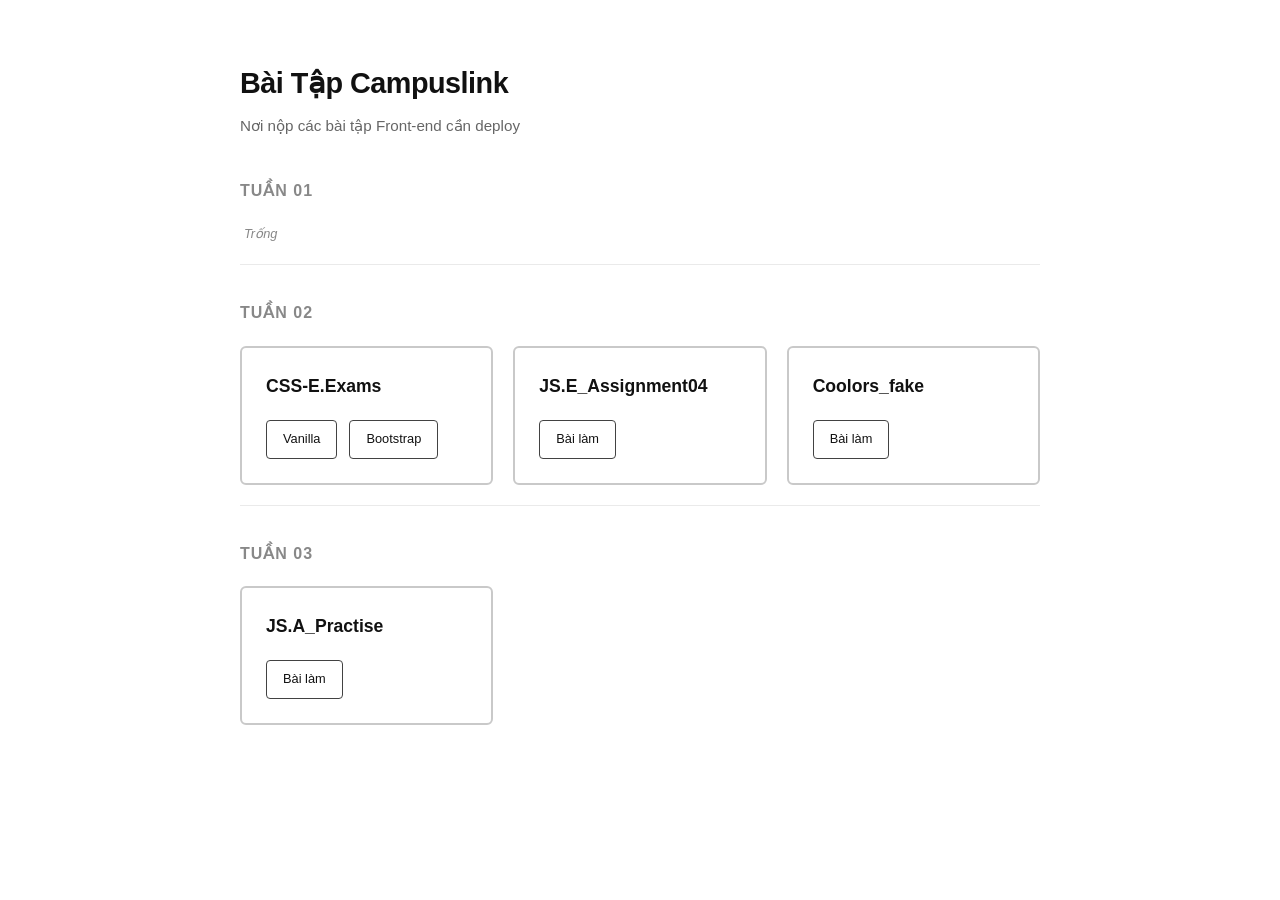
<file: index.html>
<!DOCTYPE html>
<html lang="vi">

<head>
    <meta charset="UTF-8">
    <meta name="viewport" content="width=device-width, initial-scale=1.0">
    <title>LaVietCuong_Campuslink</title>
    <link rel="stylesheet" href="style.css">
</head>

<body>
    <main class="container">
        <header>
            <h1>Bài Tập Campuslink</h1>
            <p>Nơi nộp các bài tập Front-end cần deploy</p>
        </header>

        <div class="section-title">Tuần 01</div>
        <p class="empty-state">Trống</p>

        <hr class="separator">

        <div class="section-title">Tuần 02</div>
        <div class="grid">
            <div class="card">
                <h3>CSS-E.Exams</h3>
                <div class="card-links">
                    <a href="CSS-E.Exams/Vanilla_vers/index.html">Vanilla </a>
                    <a href="CSS-E.Exams/Bootstrap_vers/index.html">Bootstrap </a>
                </div>
            </div>
            <div class="card">
                <h3>JS.E_Assignment04</h3>
                <div class="card-links">
                    <a href="JS.E_Assignment04/index.html">Bài làm</a>
                </div>
            </div>
            <div class="card">
                <h3>Coolors_fake</h3>
                <div class="card-links">
                    <a href="Coolors/index.html">Bài làm</a>
                </div>
            </div>
        </div>

        <hr class="separator">

        <div class="section-title">Tuần 03</div>
        <div class="grid">
            <div class="card">
                <h3>JS.A_Practise</h3>
                <div class="card-links">
                    <a href="JS.A_Practise/index.html">Bài làm</a>
                </div>
            </div>
        </div>
    </main>
</body>

</html>
</file>
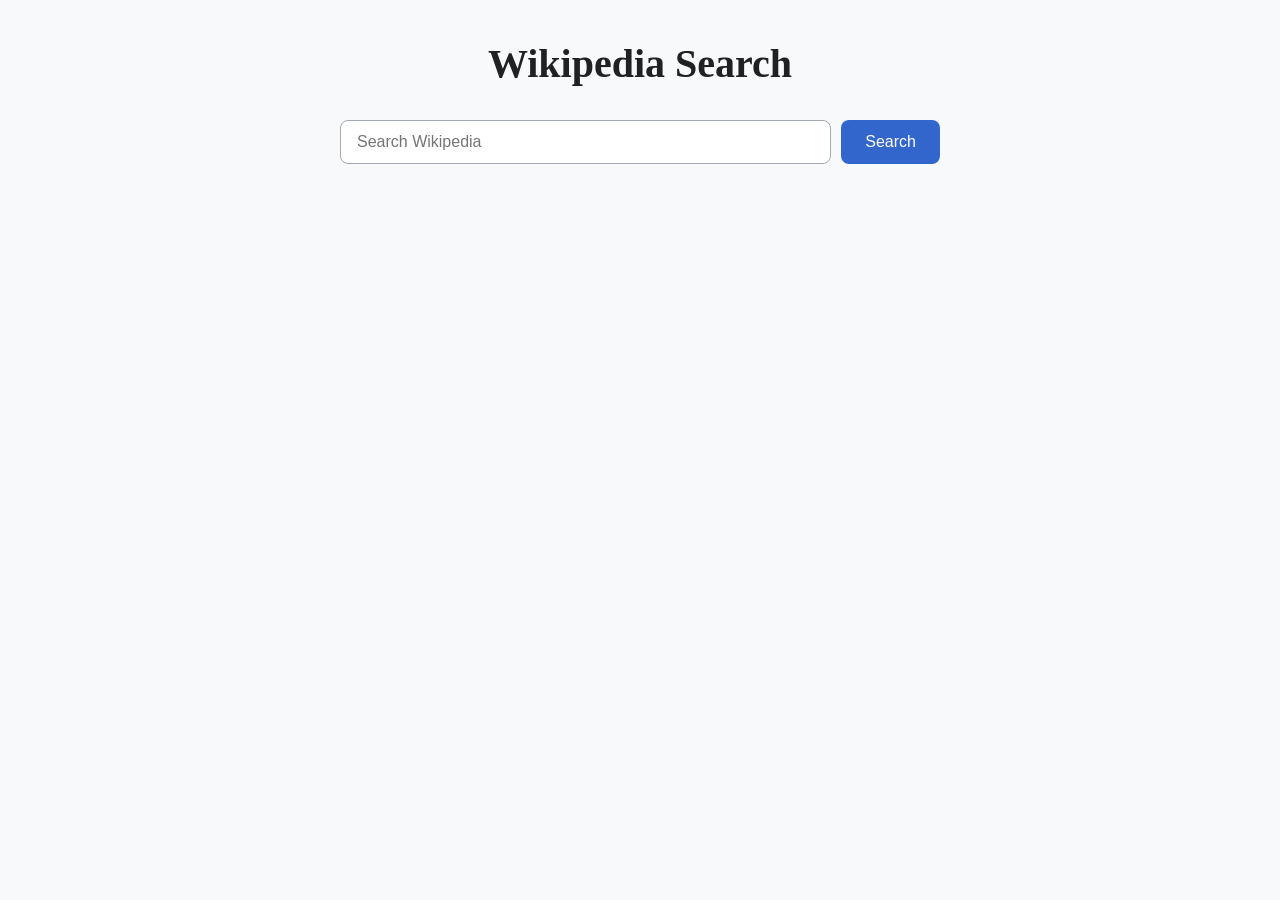
<file: JS.A_Practise/index.html>
<!DOCTYPE html>
<html lang="en">

<head>
    <meta charset="UTF-8">
    <meta name="viewport" content="width=device-width, initial-scale=1.0">
    <title>Wiki Search</title>
    <link rel="stylesheet" href="style.css">
</head>

<body>
    <div class="container">
        <header>
            <h1>Wikipedia Search</h1>
            <form id="search-form">
                <div class="search-wrapper">
                    <input type="text" id="search-input" minlength="3" placeholder="Search Wikipedia" autocomplete="off"
                        required>
                    <div id="suggestions" class="suggestions-box"></div>
                </div>
                <button type="submit">Search</button>
            </form>
        </header>

        <main>
            <section id="results-grid" class="grid-layout"></section>
            <section id="article-view" class="hidden">
                <button id="back-button">← Back to results</button>
                <div id="article-content"></div>
            </section>
        </main>
    </div>

    <script type="module" src="app.js"></script>
</body>

</html>
</file>
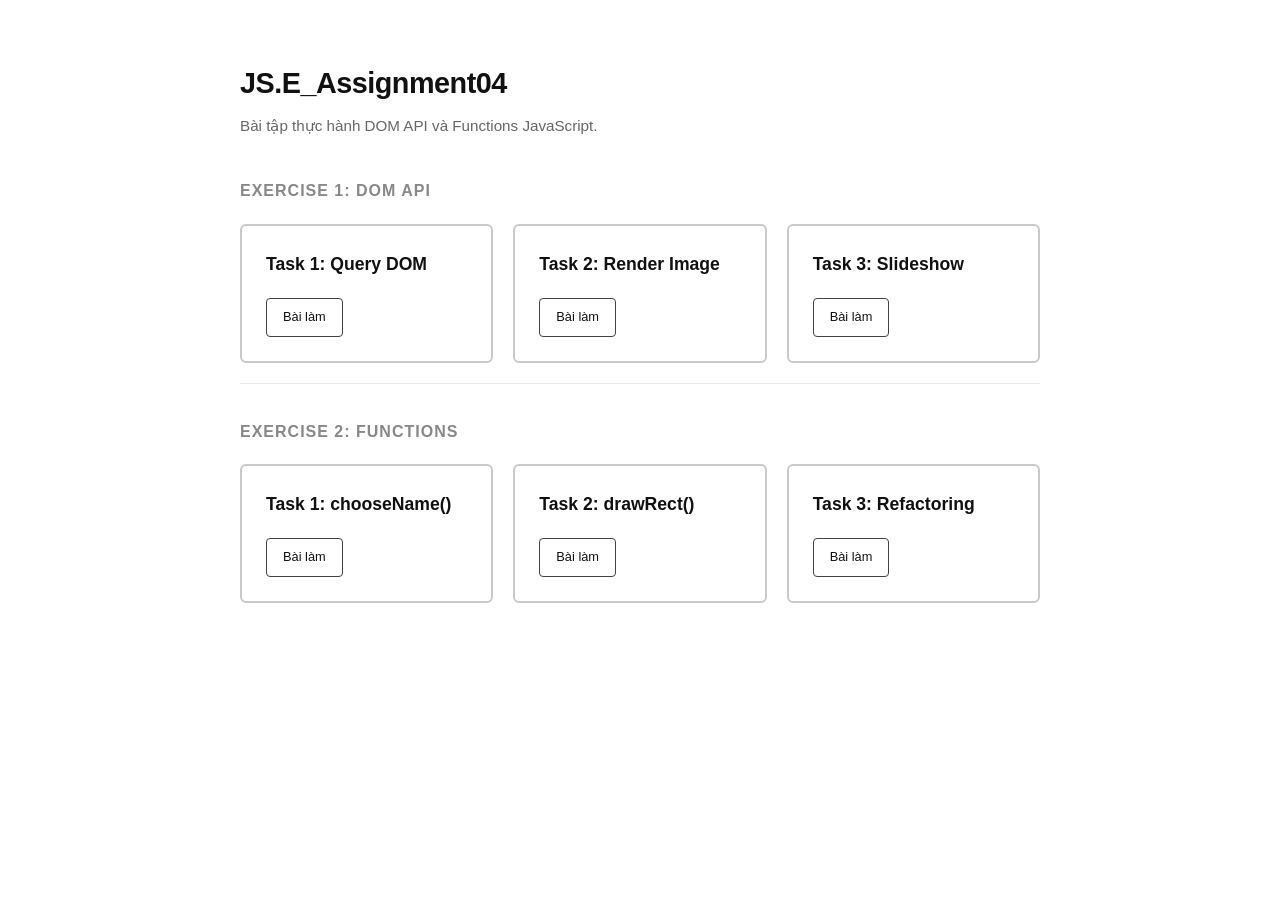
<file: JS.E_Assignment04/index.html>
<!DOCTYPE html>
<html lang="vi">

<head>
    <meta charset="UTF-8">
    <meta name="viewport" content="width=device-width, initial-scale=1.0">
    <title>JS.E_Assignment04</title>
    <link rel="stylesheet" href="../style.css">
</head>

<body>
    <main class="container">
        <header>
            <h1>JS.E_Assignment04</h1>
            <p>Bài tập thực hành DOM API và Functions JavaScript.</p>
        </header>

        <div class="section-title">Exercise 1: DOM API</div>
        <div class="grid">
            <div class="card">
                <h3>Task 1: Query DOM</h3>
                <div class="card-links">
                    <a href="ex1_task1/index.html">Bài làm</a>
                </div>
            </div>
            <div class="card">
                <h3>Task 2: Render Image</h3>
                <div class="card-links">
                    <a href="ex1_task2/index.html">Bài làm </a>
                </div>
            </div>
            <div class="card">
                <h3>Task 3: Slideshow</h3>
                <div class="card-links">
                    <a href="ex1_task3/index.html">Bài làm </a>
                </div>
            </div>
        </div>

        <hr class="separator">

        <div class="section-title">Exercise 2: Functions</div>
        <div class="grid">
            <div class="card">
                <h3>Task 1: chooseName()</h3>
                <div class="card-links">
                    <a href="ex2_task1/index.html">Bài làm </a>
                </div>
            </div>
            <div class="card">
                <h3>Task 2: drawRect()</h3>
                <div class="card-links">
                    <a href="ex2_task2/index.html">Bài làm </a>
                </div>
            </div>
            <div class="card">
                <h3>Task 3: Refactoring</h3>
                <div class="card-links">
                    <a href="ex2_task3/index.html">Bài làm </a>
                </div>
            </div>
        </div>
    </main>
</body>

</html>
</file>
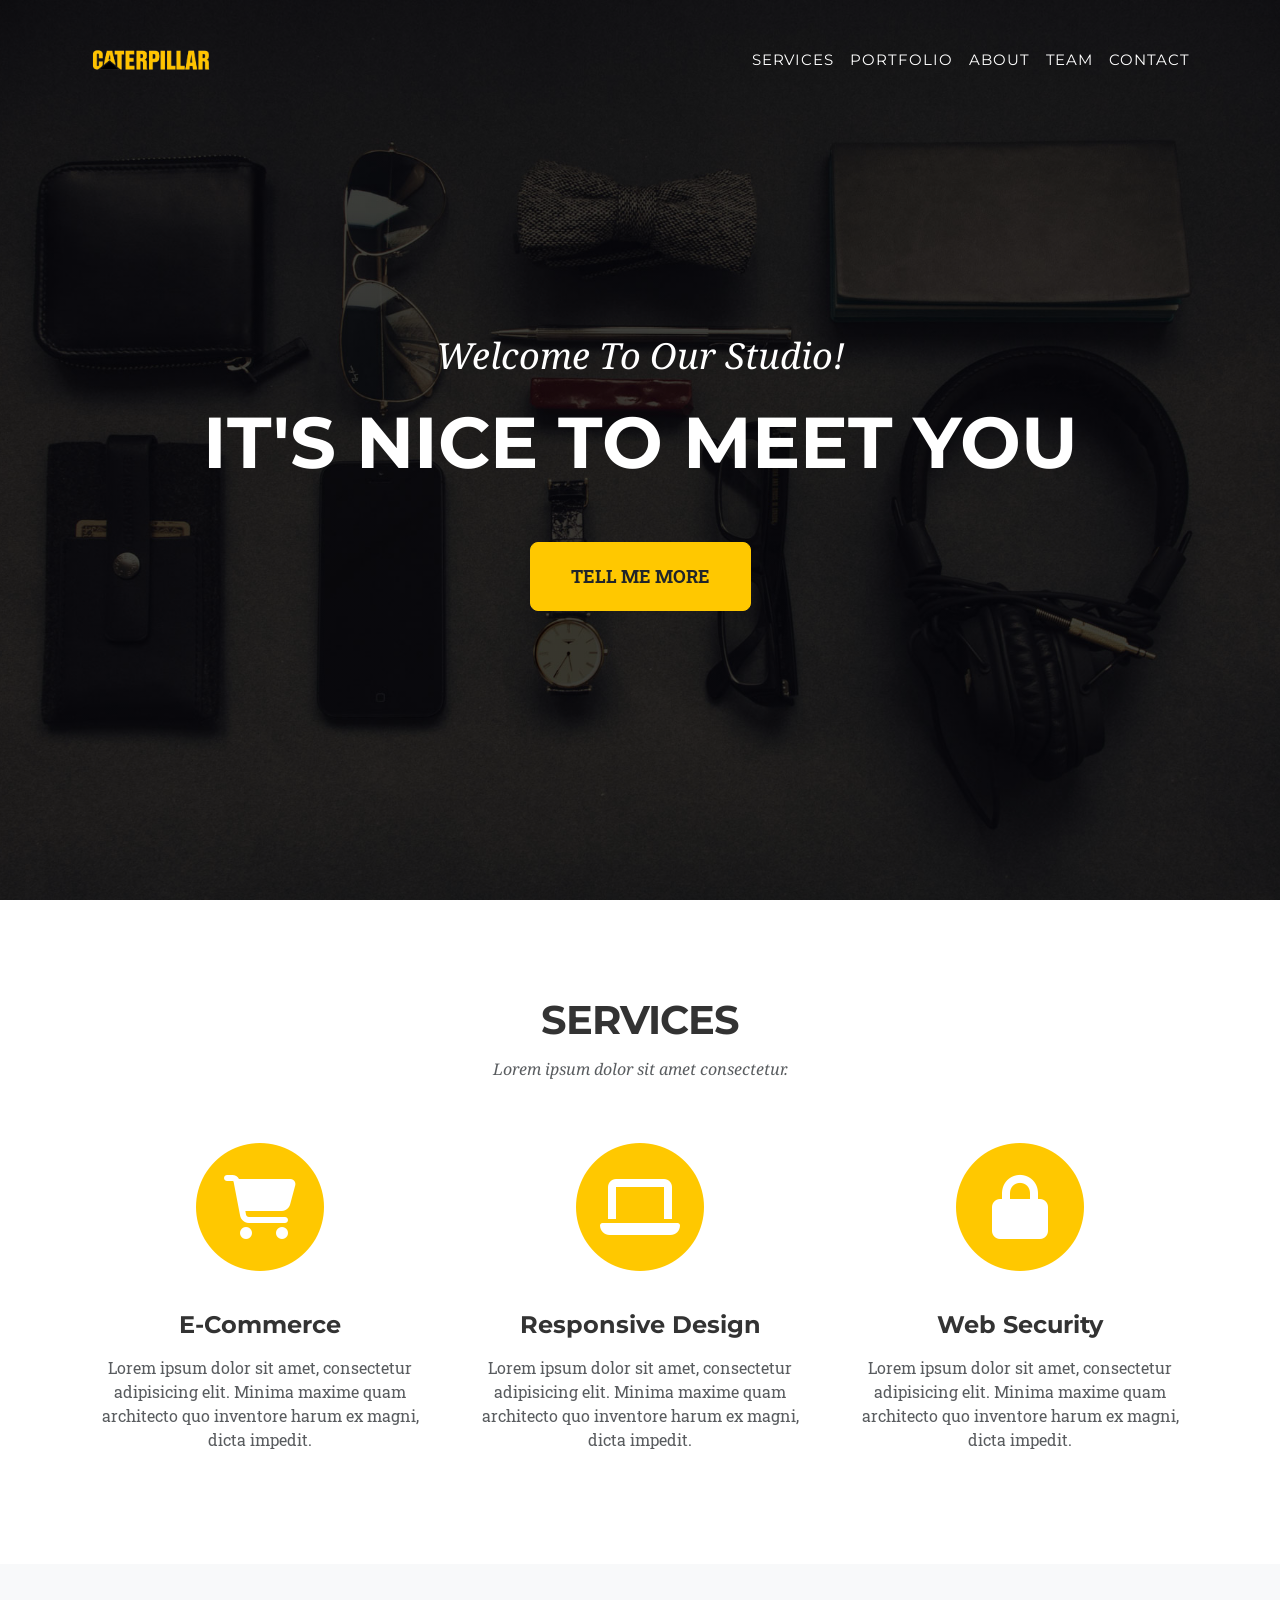
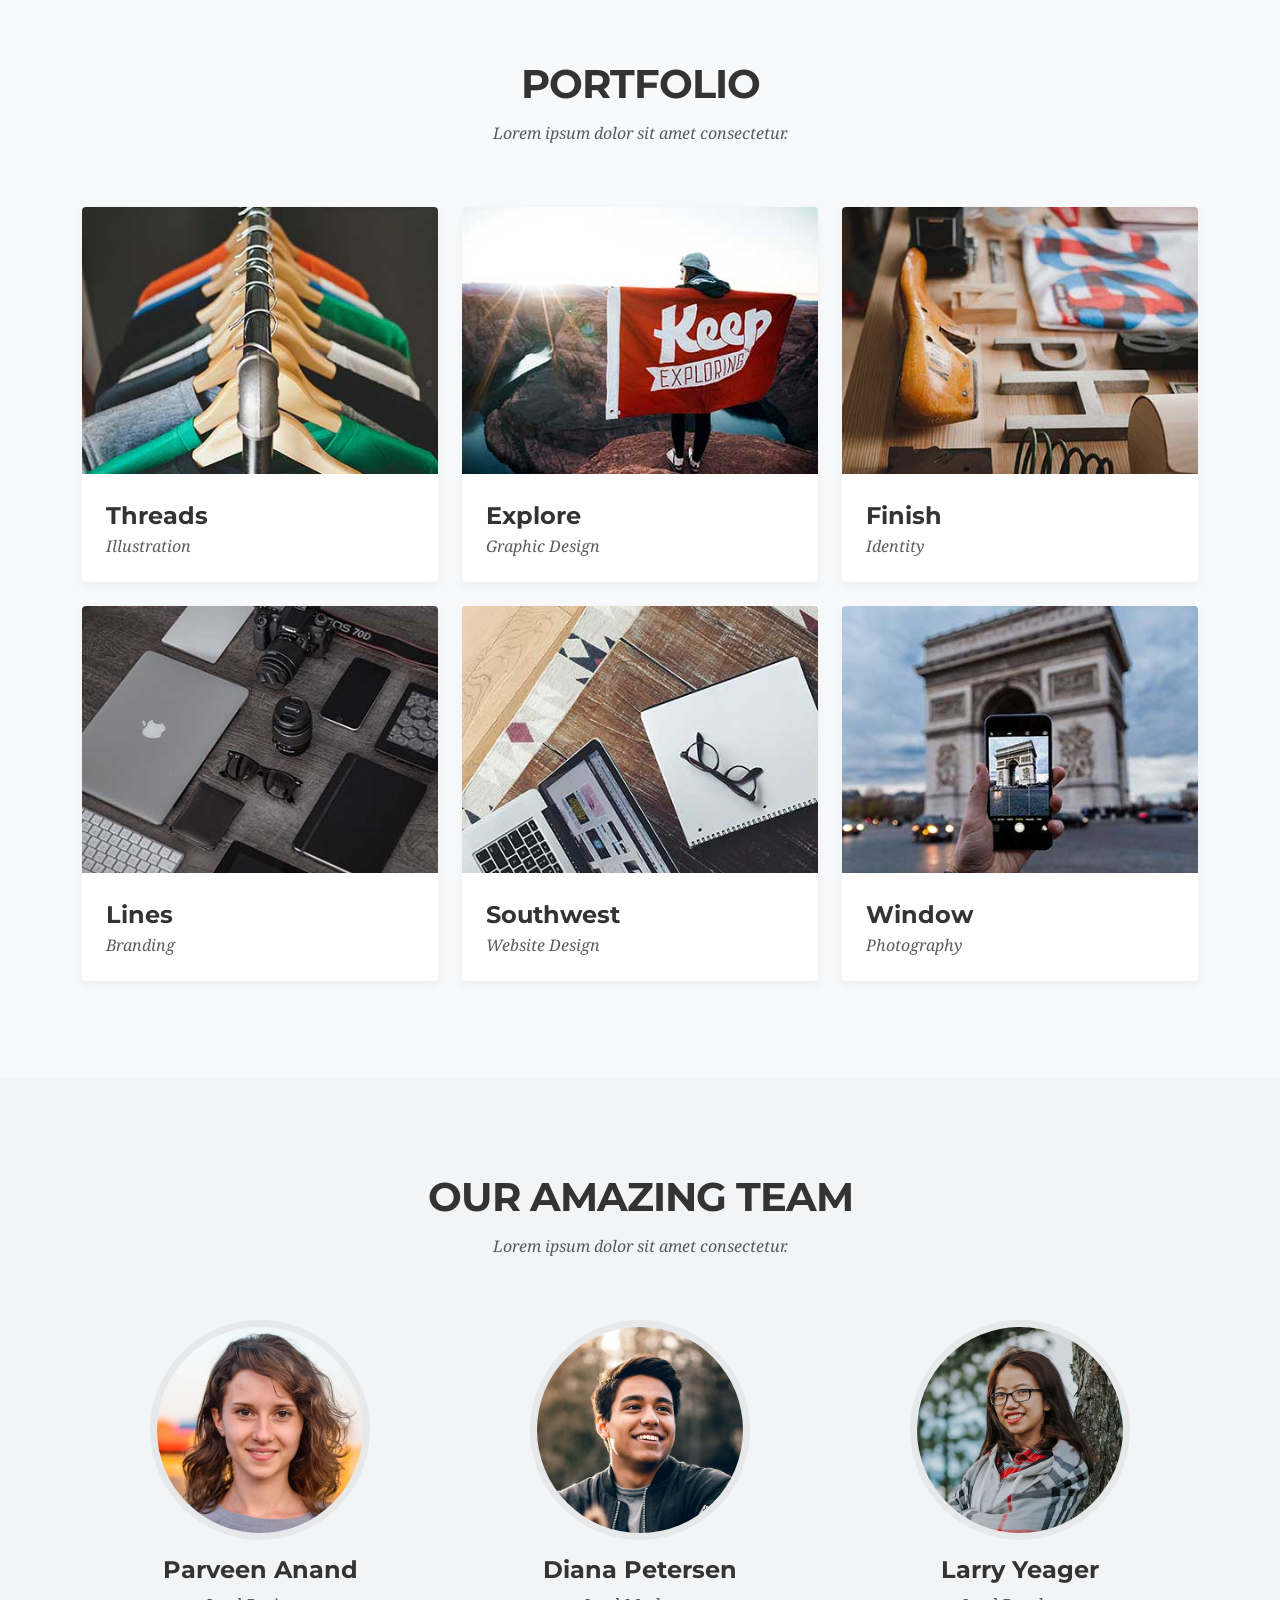
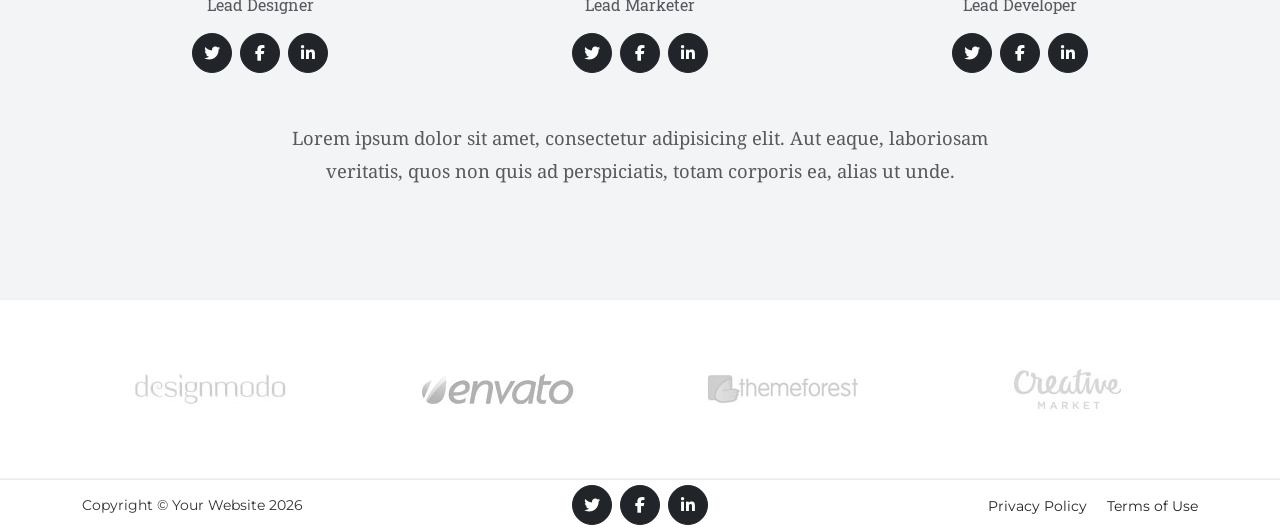
<file: CSS-E.Exams.Opt1/Bootstrap_vers/index.html>
<!DOCTYPE html>
<html lang="vi">

<head>
    <meta charset="UTF-8">
    <meta name="viewport" content="width=device-width, initial-scale=1.0">
    <title>Bootstrap vers</title>
    <link
        href="https://fonts.googleapis.com/css2?family=Montserrat:wght@400;700&family=Kaushan+Script&family=Droid+Serif:ital,wght@0,400;0,700;1,400;1,700&family=Roboto+Slab:wght@400;700&display=swap"
        rel="stylesheet">

    <link rel="stylesheet" href="https://cdnjs.cloudflare.com/ajax/libs/font-awesome/6.4.0/css/all.min.css">

    <link href="https://cdn.jsdelivr.net/npm/bootstrap@5.3.3/dist/css/bootstrap.min.css" rel="stylesheet"
        integrity="sha384-QWTKZyjpPEjISv5WaRU9OFeRpok6YctnYmDr5pNlyT2bRjXh0JMhjY6hW+ALEwIH" crossorigin="anonymous">

    <link rel="stylesheet" href="./style.css">
</head>

<body id="page-top">

    <nav class="navbar navbar-expand-lg navbar-dark fixed-top" id="mainNav">
        <div class="container">
            <a class="navbar-brand" href="#page-top">
                <img src="../resources/navbar-logo.png" alt="Logo">
            </a>
            <button class="navbar-toggler" type="button" data-bs-toggle="collapse" data-bs-target="#navbarResponsive"
                aria-controls="navbarResponsive" aria-expanded="false" aria-label="Toggle navigation">
                Menu <i class="fas fa-bars ms-1"></i>
            </button>
            <div class="collapse navbar-collapse" id="navbarResponsive">
                <ul class="navbar-nav text-uppercase ms-auto py-4 py-lg-0">
                    <li class="nav-item"><a class="nav-link" href="#services">Services</a></li>
                    <li class="nav-item"><a class="nav-link" href="#portfolio">Portfolio</a></li>
                    <li class="nav-item"><a class="nav-link" href="#about">About</a></li>
                    <li class="nav-item"><a class="nav-link" href="#team">Team</a></li>
                    <li class="nav-item"><a class="nav-link" href="#contact">Contact</a></li>
                </ul>
            </div>
        </div>
    </nav>

    <header class="masthead text-center text-white d-flex align-items-center" id="welcome">
        <div class="container">
            <div class="masthead-subheading">Welcome To Our Studio!</div>
            <div class="masthead-heading text-uppercase">It's Nice To Meet You</div>
            <a class="btn btn-primary btn-xl text-uppercase fw-bold" href="#services">Tell Me More</a>
        </div>
    </header>

    <section class="page-section" id="services">
        <div class="container">
            <div class="text-center mb-5">
                <h2 class="section-heading text-uppercase fw-bold">Services</h2>
                <h3 class="section-subheading text-muted">Lorem ipsum dolor sit amet consectetur.</h3>
            </div>
            <div class="row text-center">
                <!-- Service Item 1 -->
                <div class="col-md-4 mb-4 mb-md-0">
                    <span class="fa-stack fa-4x mb-4">
                        <i class="fas fa-circle fa-stack-2x text-primary"></i>
                        <i class="fas fa-shopping-cart fa-stack-1x fa-inverse"></i>
                    </span>
                    <h4 class="my-3 fw-bold">E-Commerce</h4>
                    <p class="text-muted">Lorem ipsum dolor sit amet, consectetur adipisicing elit. Minima maxime quam
                        architecto quo inventore harum ex magni, dicta impedit.</p>
                </div>
                <!-- Service Item 2 -->
                <div class="col-md-4 mb-4 mb-md-0">
                    <span class="fa-stack fa-4x mb-4">
                        <i class="fas fa-circle fa-stack-2x text-primary"></i>
                        <i class="fas fa-laptop fa-stack-1x fa-inverse"></i>
                    </span>
                    <h4 class="my-3 fw-bold">Responsive Design</h4>
                    <p class="text-muted">Lorem ipsum dolor sit amet, consectetur adipisicing elit. Minima maxime quam
                        architecto quo inventore harum ex magni, dicta impedit.</p>
                </div>
                <!-- Service Item 3 -->
                <div class="col-md-4">
                    <span class="fa-stack fa-4x mb-4">
                        <i class="fas fa-circle fa-stack-2x text-primary"></i>
                        <i class="fas fa-lock fa-stack-1x fa-inverse"></i>
                    </span>
                    <h4 class="my-3 fw-bold">Web Security</h4>
                    <p class="text-muted">Lorem ipsum dolor sit amet, consectetur adipisicing elit. Minima maxime quam
                        architecto quo inventore harum ex magni, dicta impedit.</p>
                </div>
            </div>
        </div>
    </section>

    <!-- Portfolio Section -->
    <section class="page-section bg-light" id="portfolio">
        <div class="container">
            <div class="text-center mb-5">
                <h2 class="section-heading text-uppercase fw-bold">Portfolio</h2>
                <h3 class="section-subheading text-muted">Lorem ipsum dolor sit amet consectetur.</h3>
            </div>
            <div class="row">
                <!-- Portfolio Item 1 -->
                <div class="col-lg-4 col-sm-6 mb-4">
                    <div class="portfolio-item">
                        <a class="portfolio-link" href="#portfolioModal1">
                            <div class="portfolio-hover">
                                <div class="portfolio-hover-content"><i class="fas fa-plus fa-3x"></i></div>
                            </div>
                            <img class="img-fluid w-100" src="../resources/portfolio/01-thumbnail.jpg" alt="..." />
                        </a>
                        <div class="portfolio-caption bg-white p-4">
                            <div class="portfolio-caption-heading fw-bold fs-4">Threads</div>
                            <div class="portfolio-caption-subheading text-muted">Illustration</div>
                        </div>
                    </div>
                </div>
                <!-- Portfolio Item 2 -->
                <div class="col-lg-4 col-sm-6 mb-4">
                    <div class="portfolio-item">
                        <a class="portfolio-link" href="#portfolioModal2">
                            <div class="portfolio-hover">
                                <div class="portfolio-hover-content"><i class="fas fa-plus fa-3x"></i></div>
                            </div>
                            <img class="img-fluid w-100" src="../resources/portfolio/02-thumbnail.jpg" alt="..." />
                        </a>
                        <div class="portfolio-caption bg-white p-4">
                            <div class="portfolio-caption-heading fw-bold fs-4">Explore</div>
                            <div class="portfolio-caption-subheading text-muted">Graphic Design</div>
                        </div>
                    </div>
                </div>
                <!-- Portfolio Item 3 -->
                <div class="col-lg-4 col-sm-6 mb-4">
                    <div class="portfolio-item">
                        <a class="portfolio-link" href="#portfolioModal3">
                            <div class="portfolio-hover">
                                <div class="portfolio-hover-content"><i class="fas fa-plus fa-3x"></i></div>
                            </div>
                            <img class="img-fluid w-100" src="../resources/portfolio/03-thumbnail.jpg" alt="..." />
                        </a>
                        <div class="portfolio-caption bg-white p-4">
                            <div class="portfolio-caption-heading fw-bold fs-4">Finish</div>
                            <div class="portfolio-caption-subheading text-muted">Identity</div>
                        </div>
                    </div>
                </div>
                <!-- Portfolio Item 4 -->
                <div class="col-lg-4 col-sm-6 mb-4 mb-sm-0">
                    <div class="portfolio-item">
                        <a class="portfolio-link" href="#portfolioModal4">
                            <div class="portfolio-hover">
                                <div class="portfolio-hover-content"><i class="fas fa-plus fa-3x"></i></div>
                            </div>
                            <img class="img-fluid w-100" src="../resources/portfolio/04-thumbnail.jpg" alt="..." />
                        </a>
                        <div class="portfolio-caption bg-white p-4">
                            <div class="portfolio-caption-heading fw-bold fs-4">Lines</div>
                            <div class="portfolio-caption-subheading text-muted">Branding</div>
                        </div>
                    </div>
                </div>
                <!-- Portfolio Item 5 -->
                <div class="col-lg-4 col-sm-6 mb-4 mb-sm-0">
                    <div class="portfolio-item">
                        <a class="portfolio-link" href="#portfolioModal5">
                            <div class="portfolio-hover">
                                <div class="portfolio-hover-content"><i class="fas fa-plus fa-3x"></i></div>
                            </div>
                            <img class="img-fluid w-100" src="../resources/portfolio/05-thumbnail.jpg" alt="..." />
                        </a>
                        <div class="portfolio-caption bg-white p-4">
                            <div class="portfolio-caption-heading fw-bold fs-4">Southwest</div>
                            <div class="portfolio-caption-subheading text-muted">Website Design</div>
                        </div>
                    </div>
                </div>
                <!-- Portfolio Item 6 -->
                <div class="col-lg-4 col-sm-6">
                    <div class="portfolio-item">
                        <a class="portfolio-link" href="#portfolioModal6">
                            <div class="portfolio-hover">
                                <div class="portfolio-hover-content"><i class="fas fa-plus fa-3x"></i></div>
                            </div>
                            <img class="img-fluid w-100" src="../resources/portfolio/06-thumbnail.jpg" alt="..." />
                        </a>
                        <div class="portfolio-caption bg-white p-4">
                            <div class="portfolio-caption-heading fw-bold fs-4">Window</div>
                            <div class="portfolio-caption-subheading text-muted">Photography</div>
                        </div>
                    </div>
                </div>
            </div>
        </div>
    </section>

    <!-- Team Section -->
    <section class="page-section bg-light-gray" id="team">
        <div class="container">
            <div class="text-center mb-5">
                <h2 class="section-heading text-uppercase fw-bold">Our Amazing Team</h2>
                <h3 class="section-subheading text-muted">Lorem ipsum dolor sit amet consectetur.</h3>
            </div>
            <div class="row">
                <div class="col-lg-4 mb-5 mb-lg-0">
                    <div class="team-member text-center">
                        <img class="mx-auto rounded-circle img-fluid mb-3" src="../resources/team/1.jpg" alt="..." />
                        <h4 class="fw-bold">Parveen Anand</h4>
                        <p class="text-muted">Lead Designer</p>
                        <div class="social-buttons d-flex justify-content-center gap-2">
                            <a class="btn btn-dark btn-social" href="#!" aria-label="Parveen Anand Twitter Profile"><i
                                    class="fab fa-twitter"></i></a>
                            <a class="btn btn-dark btn-social" href="#!" aria-label="Parveen Anand Facebook Profile"><i
                                    class="fab fa-facebook-f"></i></a>
                            <a class="btn btn-dark btn-social" href="#!" aria-label="Parveen Anand LinkedIn Profile"><i
                                    class="fab fa-linkedin-in"></i></a>
                        </div>
                    </div>
                </div>
                <div class="col-lg-4 mb-5 mb-lg-0">
                    <div class="team-member text-center">
                        <img class="mx-auto rounded-circle img-fluid mb-3" src="../resources/team/2.jpg" alt="..." />
                        <h4 class="fw-bold">Diana Petersen</h4>
                        <p class="text-muted">Lead Marketer</p>
                        <div class="social-buttons d-flex justify-content-center gap-2">
                            <a class="btn btn-dark btn-social" href="#!" aria-label="Diana Petersen Twitter Profile"><i
                                    class="fab fa-twitter"></i></a>
                            <a class="btn btn-dark btn-social" href="#!" aria-label="Diana Petersen Facebook Profile"><i
                                    class="fab fa-facebook-f"></i></a>
                            <a class="btn btn-dark btn-social" href="#!" aria-label="Diana Petersen LinkedIn Profile"><i
                                    class="fab fa-linkedin-in"></i></a>
                        </div>
                    </div>
                </div>
                <div class="col-lg-4">
                    <div class="team-member text-center">
                        <img class="mx-auto rounded-circle img-fluid mb-3" src="../resources/team/3.jpg" alt="..." />
                        <h4 class="fw-bold">Larry Yeager</h4>
                        <p class="text-muted">Lead Developer</p>
                        <div class="social-buttons d-flex justify-content-center gap-2">
                            <a class="btn btn-dark btn-social" href="#!" aria-label="Larry Yeager Twitter Profile"><i
                                    class="fab fa-twitter"></i></a>
                            <a class="btn btn-dark btn-social" href="#!" aria-label="Larry Yeager Facebook Profile"><i
                                    class="fab fa-facebook-f"></i></a>
                            <a class="btn btn-dark btn-social" href="#!" aria-label="Larry Yeager LinkedIn Profile"><i
                                    class="fab fa-linkedin-in"></i></a>
                        </div>
                    </div>
                </div>
            </div>
            <div class="row mt-5">
                <div class="col-lg-8 mx-auto text-center">
                    <p class="large text-muted">Lorem ipsum dolor sit amet, consectetur adipisicing elit. Aut eaque,
                        laboriosam veritatis, quos non quis ad perspiciatis, totam corporis ea, alias ut unde.</p>
                </div>
            </div>
        </div>
    </section>

    <!-- Logos Section -->
    <div class="partner-logos">
        <div class="container">
            <div class="row align-items-center justify-content-center">
                <div class="col-md-3 col-sm-6 my-3 text-center">
                    <a href="#!"><img class="img-fluid img-brand d-block mx-auto"
                            src="../resources/logos/designmodo.jpg" alt="..." aria-label="Designmodo Logo" /></a>
                </div>
                <div class="col-md-3 col-sm-6 my-3 text-center">
                    <a href="#!"><img class="img-fluid img-brand d-block mx-auto" src="../resources/logos/envato.jpg"
                            alt="..." aria-label="Envato Logo" /></a>
                </div>
                <div class="col-md-3 col-sm-6 my-3 text-center">
                    <a href="#!"><img class="img-fluid img-brand d-block mx-auto"
                            src="../resources/logos/themeforest.jpg" alt="..." aria-label="Themeforest Logo" /></a>
                </div>
                <div class="col-md-3 col-sm-6 my-3 text-center">
                    <a href="#!"><img class="img-fluid img-brand d-block mx-auto"
                            src="../resources/logos/creative-market.jpg" alt="..."
                            aria-label="Creative Market Logo" /></a>
                </div>
            </div>
        </div>
    </div>

    <!-- Footer -->
    <footer class="footer">
        <div class="container">
            <div class="row align-items-center text-center text-lg-start">
                <div class="col-lg-4 footer-copyright mb-3 mb-lg-0">Copyright &copy; Your Website 2026</div>
                <div class="col-lg-4 my-3 my-lg-0 text-center">
                    <div class="d-flex justify-content-center gap-2">
                        <a class="btn btn-dark btn-social" href="#!" aria-label="Twitter"><i
                                class="fab fa-twitter"></i></a>
                        <a class="btn btn-dark btn-social" href="#!" aria-label="Facebook"><i
                                class="fab fa-facebook-f"></i></a>
                        <a class="btn btn-dark btn-social" href="#!" aria-label="LinkedIn"><i
                                class="fab fa-linkedin-in"></i></a>
                    </div>
                </div>
                <div class="col-lg-4 footer-links text-lg-end">
                    <a class="link-dark text-decoration-none me-3" href="#!">Privacy Policy</a>
                    <a class="link-dark text-decoration-none" href="#!">Terms of Use</a>
                </div>
            </div>
        </div>
    </footer>

    <!-- Scroll Spy & Nav Interaction JavaScript -->
    <script>
        // DOM Elements
        const navbar = document.getElementById('mainNav');
        const toggler = document.querySelector('.navbar-toggler');
        const collapse = document.getElementById('navbarResponsive');
        const navLinks = document.querySelectorAll('.nav-link');
        const sections = document.querySelectorAll('section, header');

        // Scroll listener for sticky solid background transition
        window.addEventListener('scroll', () => {
            if (window.scrollY > 50) {
                navbar.classList.add('navbar-shrink');
            } else {
                navbar.classList.remove('navbar-shrink');
            }

            // Scroll Spy active navigation highlight
            let currentSec = 'welcome';
            sections.forEach(section => {
                const sectionTop = section.offsetTop - 100;
                const sectionHeight = section.offsetHeight;
                if (window.scrollY >= sectionTop && window.scrollY < sectionTop + sectionHeight) {
                    currentSec = section.getAttribute('id');
                }
            });

            navLinks.forEach(link => {
                link.classList.remove('active');
                if (link.getAttribute('href') === `#${currentSec}`) {
                    link.classList.add('active');
                }
            });
        });

        // Close mobile menu when clicking nav link
        navLinks.forEach(link => {
            link.addEventListener('click', () => {
                const bsCollapse = bootstrap.Collapse.getInstance(collapse);
                if (bsCollapse) {
                    bsCollapse.hide();
                }
            });
        });
    </script>

    <!-- 3. Nhúng Bootstrap JS (Nằm ở cuối body, giúp các hiệu ứng như Menu, Modal hoạt động) -->
    <script src="https://cdn.jsdelivr.net/npm/bootstrap@5.3.3/dist/js/bootstrap.bundle.min.js"
        integrity="sha384-YvpcrYf0tY3lHB60NNkmxc5s9fDVZLESaAA55NDzOxhy9GkcIdslK1eN7N6jIeHz"
        crossorigin="anonymous"></script>
</body>

</html>
</file>
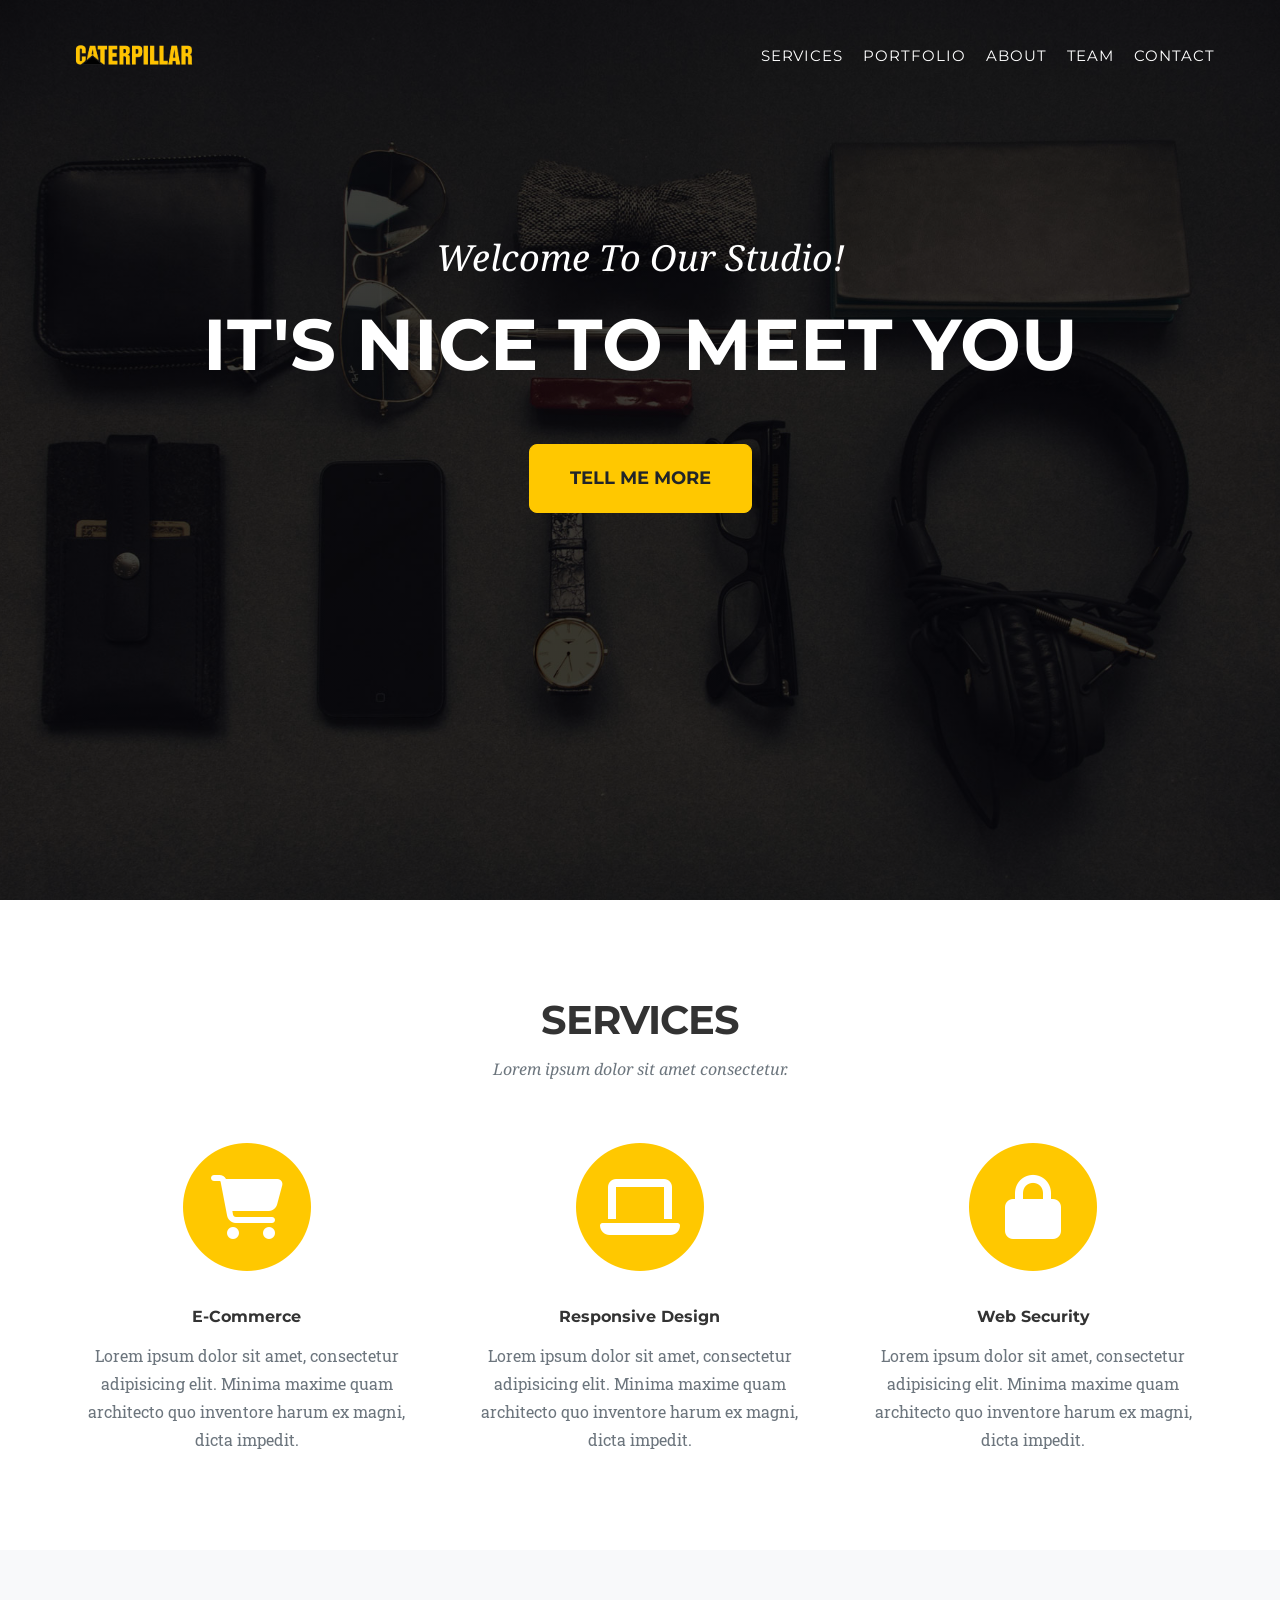
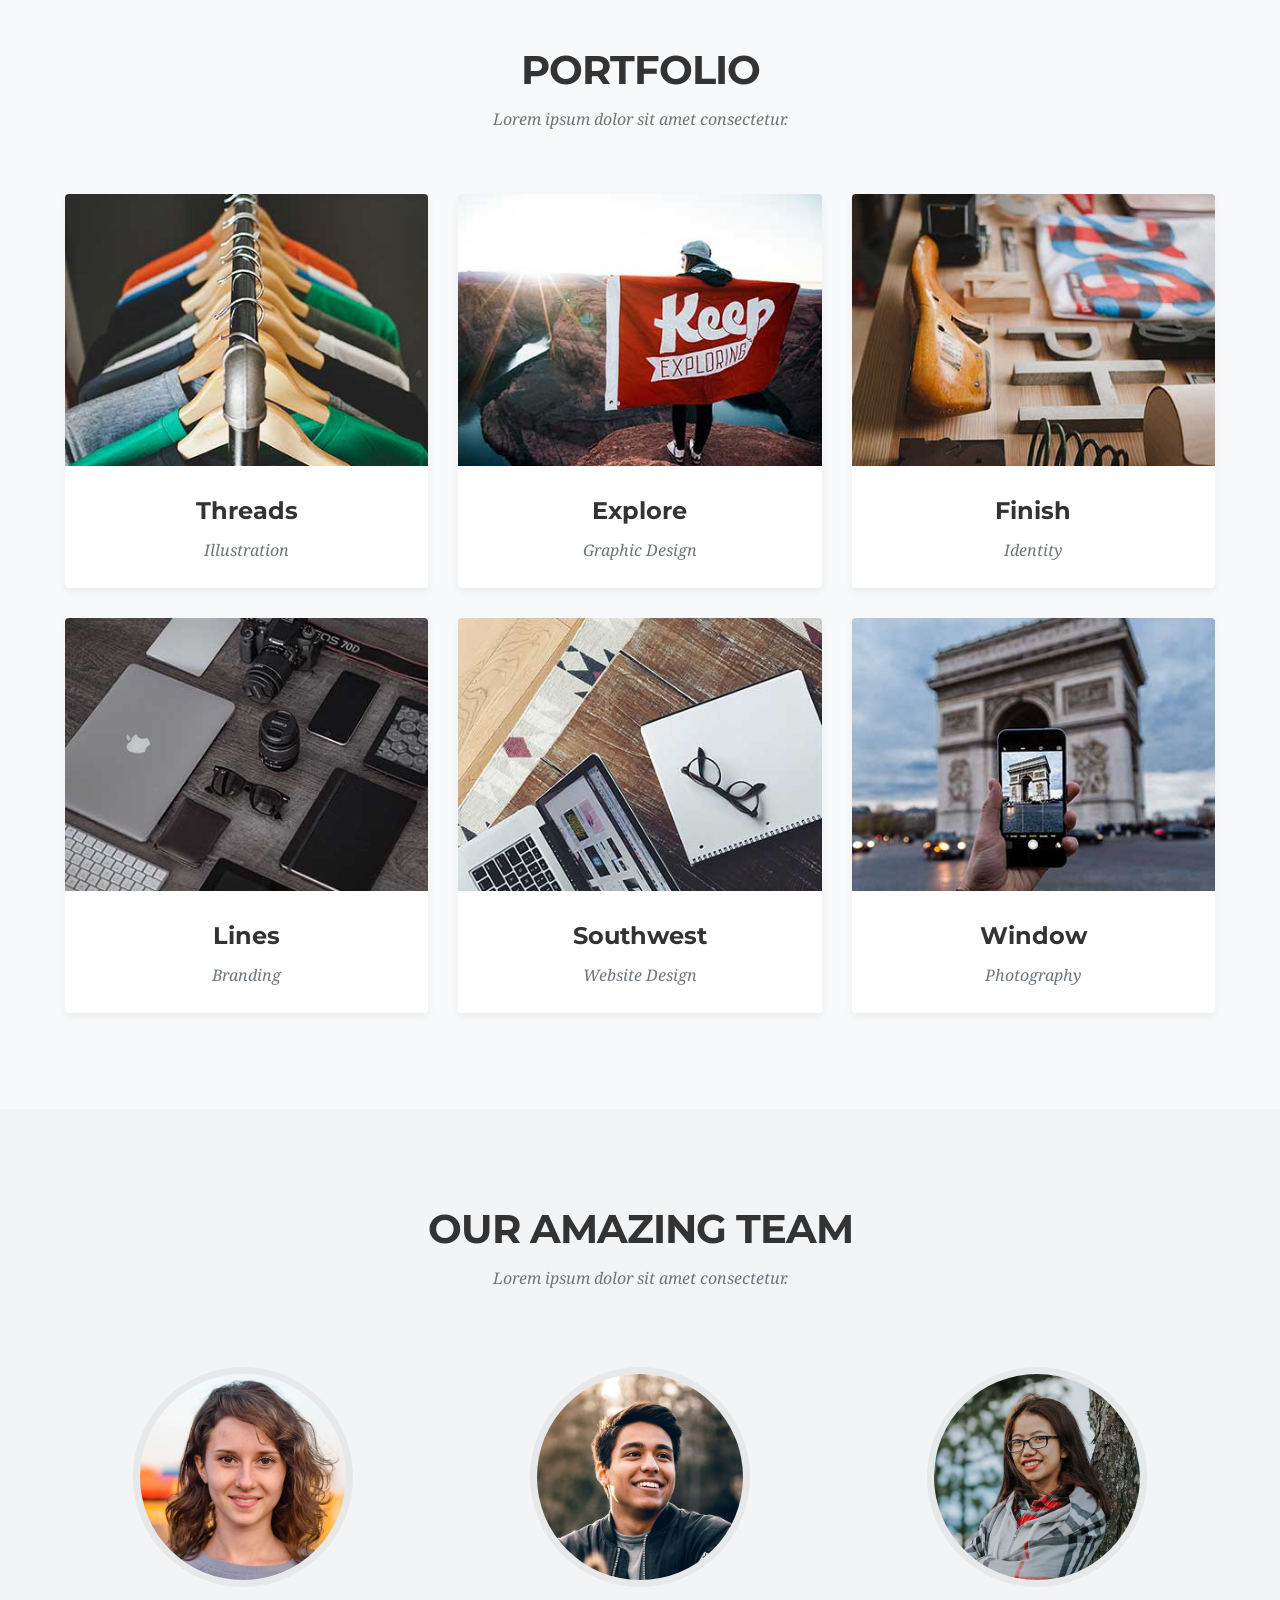
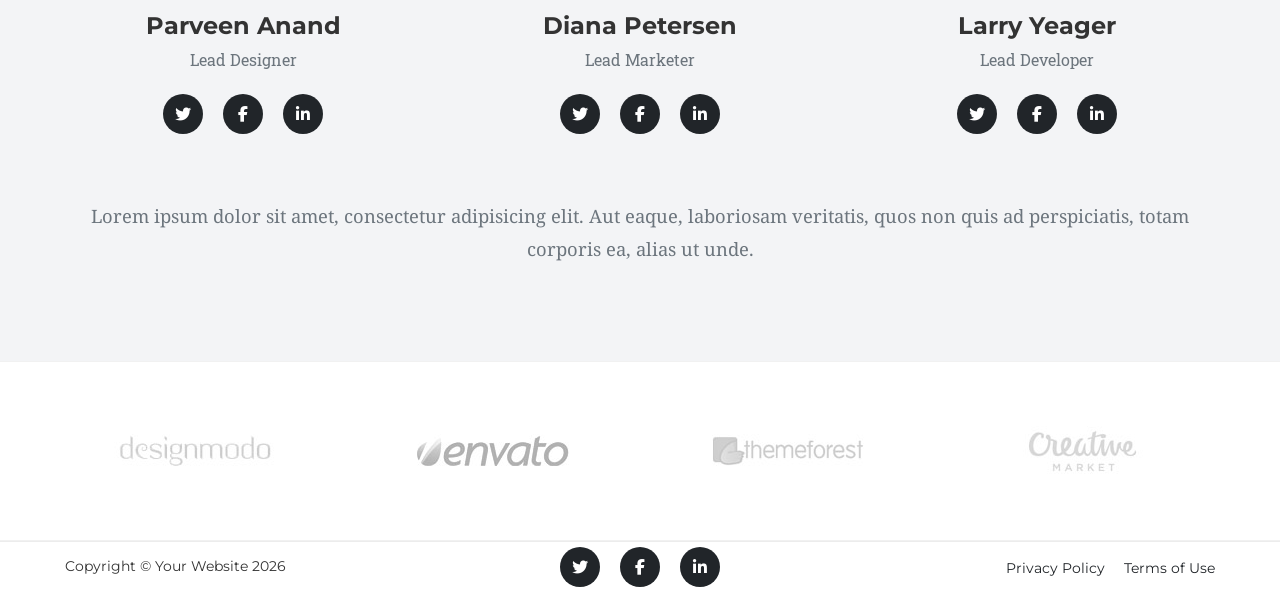
<file: CSS-E.Exams.Opt1/Vanilla_vers/index.html>
<!DOCTYPE html>
<html lang="vi">

<head>
    <meta charset="UTF-8">
    <meta name="viewport" content="width=device-width, initial-scale=1.0">
    <title>Vanilla vers</title>
    <link
        href="https://fonts.googleapis.com/css2?family=Montserrat:wght@400;700&family=Kaushan+Script&family=Droid+Serif:ital,wght@0,400;0,700;1,400;1,700&family=Roboto+Slab:wght@400;700&display=swap"
        rel="stylesheet">
    <link rel="stylesheet" href="https://cdnjs.cloudflare.com/ajax/libs/font-awesome/6.4.0/css/all.min.css">
    <link rel="stylesheet" href="style.css">
</head>

<body id="page-top">

    <nav class="navbar" id="mainNav">
        <div class="container">
            <a class="navbar-brand" href="#page-top">
                <img src="../resources/navbar-logo.png" alt="Logo">
            </a>
            <button class="navbar-toggler" type="button" aria-label="Toggle navigation">
                Menu <i class="fas fa-bars"></i>
            </button>
            <div class="navbar-collapse">
                <ul class="navbar-nav">
                    <li class="nav-item"><a class="nav-link" href="#services">Services</a></li>
                    <li class="nav-item"><a class="nav-link" href="#portfolio">Portfolio</a></li>
                    <li class="nav-item"><a class="nav-link" href="#about">About</a></li>
                    <li class="nav-item"><a class="nav-link" href="#team">Team</a></li>
                    <li class="nav-item"><a class="nav-link" href="#contact">Contact</a></li>
                </ul>
            </div>
        </div>
    </nav>

    <header class="masthead" id="welcome">
        <div class="container">
            <div class="masthead-subheading">Welcome To Our Studio!</div>
            <div class="masthead-heading text-uppercase">It's Nice To Meet You</div>
            <a class="btn btn-primary btn-xl text-uppercase" href="#services">Tell Me More</a>
        </div>
    </header>

    <section class="page-section" id="services">
        <div class="container">
            <div class="text-center">
                <h2 class="section-heading text-uppercase">Services</h2>
                <h3 class="section-subheading text-muted">Lorem ipsum dolor sit amet consectetur.</h3>
            </div>
            <div class="row text-center services-flex">
                <div class="col-md-4 service-item">
                    <span class="fa-stack fa-4x">
                        <i class="fas fa-circle fa-stack-2x text-primary"></i>
                        <i class="fas fa-shopping-cart fa-stack-1x fa-inverse"></i>
                    </span>
                    <h4 class="my-3">E-Commerce</h4>
                    <p class="text-muted">Lorem ipsum dolor sit amet, consectetur adipisicing elit. Minima maxime quam
                        architecto quo inventore harum ex magni, dicta impedit.</p>
                </div>
                <div class="col-md-4 service-item">
                    <span class="fa-stack fa-4x">
                        <i class="fas fa-circle fa-stack-2x text-primary"></i>
                        <i class="fas fa-laptop fa-stack-1x fa-inverse"></i>
                    </span>
                    <h4 class="my-3">Responsive Design</h4>
                    <p class="text-muted">Lorem ipsum dolor sit amet, consectetur adipisicing elit. Minima maxime quam
                        architecto quo inventore harum ex magni, dicta impedit.</p>
                </div>
                <div class="col-md-4 service-item">
                    <span class="fa-stack fa-4x">
                        <i class="fas fa-circle fa-stack-2x text-primary"></i>
                        <i class="fas fa-lock fa-stack-1x fa-inverse"></i>
                    </span>
                    <h4 class="my-3">Web Security</h4>
                    <p class="text-muted">Lorem ipsum dolor sit amet, consectetur adipisicing elit. Minima maxime quam
                        architecto quo inventore harum ex magni, dicta impedit.</p>
                </div>
            </div>
        </div>
    </section>

    <section class="page-section bg-light" id="portfolio">
        <div class="container">
            <div class="text-center">
                <h2 class="section-heading text-uppercase">Portfolio</h2>
                <h3 class="section-subheading text-muted">Lorem ipsum dolor sit amet consectetur.</h3>
            </div>
            <div class="portfolio-grid">
                <div class="portfolio-item">
                    <a class="portfolio-link" href="#portfolioModal1">
                        <div class="portfolio-hover">
                            <div class="portfolio-hover-content"><i class="fas fa-plus fa-3x"></i></div>
                        </div>
                        <img class="img-fluid" src="../resources/portfolio/01-thumbnail.jpg" alt="..." />
                    </a>
                    <div class="portfolio-caption">
                        <div class="portfolio-caption-heading">Threads</div>
                        <div class="portfolio-caption-subheading text-muted">Illustration</div>
                    </div>
                </div>
                <div class="portfolio-item">
                    <a class="portfolio-link" href="#portfolioModal2">
                        <div class="portfolio-hover">
                            <div class="portfolio-hover-content"><i class="fas fa-plus fa-3x"></i></div>
                        </div>
                        <img class="img-fluid" src="../resources/portfolio/02-thumbnail.jpg" alt="..." />
                    </a>
                    <div class="portfolio-caption">
                        <div class="portfolio-caption-heading">Explore</div>
                        <div class="portfolio-caption-subheading text-muted">Graphic Design</div>
                    </div>
                </div>
                <div class="portfolio-item">
                    <a class="portfolio-link" href="#portfolioModal3">
                        <div class="portfolio-hover">
                            <div class="portfolio-hover-content"><i class="fas fa-plus fa-3x"></i></div>
                        </div>
                        <img class="img-fluid" src="../resources/portfolio/03-thumbnail.jpg" alt="..." />
                    </a>
                    <div class="portfolio-caption">
                        <div class="portfolio-caption-heading">Finish</div>
                        <div class="portfolio-caption-subheading text-muted">Identity</div>
                    </div>
                </div>
                <div class="portfolio-item">
                    <a class="portfolio-link" href="#portfolioModal4">
                        <div class="portfolio-hover">
                            <div class="portfolio-hover-content"><i class="fas fa-plus fa-3x"></i></div>
                        </div>
                        <img class="img-fluid" src="../resources/portfolio/04-thumbnail.jpg" alt="..." />
                    </a>
                    <div class="portfolio-caption">
                        <div class="portfolio-caption-heading">Lines</div>
                        <div class="portfolio-caption-subheading text-muted">Branding</div>
                    </div>
                </div>
                <div class="portfolio-item">
                    <a class="portfolio-link" href="#portfolioModal5">
                        <div class="portfolio-hover">
                            <div class="portfolio-hover-content"><i class="fas fa-plus fa-3x"></i></div>
                        </div>
                        <img class="img-fluid" src="../resources/portfolio/05-thumbnail.jpg" alt="..." />
                    </a>
                    <div class="portfolio-caption">
                        <div class="portfolio-caption-heading">Southwest</div>
                        <div class="portfolio-caption-subheading text-muted">Website Design</div>
                    </div>
                </div>
                <div class="portfolio-item">
                    <a class="portfolio-link" href="#portfolioModal6">
                        <div class="portfolio-hover">
                            <div class="portfolio-hover-content"><i class="fas fa-plus fa-3x"></i></div>
                        </div>
                        <img class="img-fluid" src="../resources/portfolio/06-thumbnail.jpg" alt="..." />
                    </a>
                    <div class="portfolio-caption">
                        <div class="portfolio-caption-heading">Window</div>
                        <div class="portfolio-caption-subheading text-muted">Photography</div>
                    </div>
                </div>
            </div>
        </div>
    </section>

    <section class="page-section bg-light-gray" id="team">
        <div class="container">
            <div class="text-center">
                <h2 class="section-heading text-uppercase">Our Amazing Team</h2>
                <h3 class="section-subheading text-muted">Lorem ipsum dolor sit amet consectetur.</h3>
            </div>
            <div class="team-grid">
                <div class="team-member text-center">
                    <img class="mx-auto rounded-circle" src="../resources/team/1.jpg" alt="..." />
                    <h4>Parveen Anand</h4>
                    <p class="text-muted">Lead Designer</p>
                    <div class="social-buttons">
                        <a class="btn btn-dark btn-social mx-2" href="#!" aria-label="Parveen Anand Twitter Profile"><i
                                class="fab fa-twitter"></i></a>
                        <a class="btn btn-dark btn-social mx-2" href="#!" aria-label="Parveen Anand Facebook Profile"><i
                                class="fab fa-facebook-f"></i></a>
                        <a class="btn btn-dark btn-social mx-2" href="#!" aria-label="Parveen Anand LinkedIn Profile"><i
                                class="fab fa-linkedin-in"></i></a>
                    </div>
                </div>
                <div class="team-member text-center">
                    <img class="mx-auto rounded-circle" src="../resources/team/2.jpg" alt="..." />
                    <h4>Diana Petersen</h4>
                    <p class="text-muted">Lead Marketer</p>
                    <div class="social-buttons">
                        <a class="btn btn-dark btn-social mx-2" href="#!" aria-label="Diana Petersen Twitter Profile"><i
                                class="fab fa-twitter"></i></a>
                        <a class="btn btn-dark btn-social mx-2" href="#!"
                            aria-label="Diana Petersen Facebook Profile"><i class="fab fa-facebook-f"></i></a>
                        <a class="btn btn-dark btn-social mx-2" href="#!"
                            aria-label="Diana Petersen LinkedIn Profile"><i class="fab fa-linkedin-in"></i></a>
                    </div>
                </div>
                <div class="team-member text-center">
                    <img class="mx-auto rounded-circle" src="../resources/team/3.jpg" alt="..." />
                    <h4>Larry Yeager</h4>
                    <p class="text-muted">Lead Developer</p>
                    <div class="social-buttons">
                        <a class="btn btn-dark btn-social mx-2" href="#!" aria-label="Larry Yeager Twitter Profile"><i
                                class="fab fa-twitter"></i></a>
                        <a class="btn btn-dark btn-social mx-2" href="#!" aria-label="Larry Yeager Facebook Profile"><i
                                class="fab fa-facebook-f"></i></a>
                        <a class="btn btn-dark btn-social mx-2" href="#!" aria-label="Larry Yeager LinkedIn Profile"><i
                                class="fab fa-linkedin-in"></i></a>
                    </div>
                </div>
            </div>
            <div class="row">
                <div class="col-lg-8 mx-auto text-center">
                    <p class="large text-muted">Lorem ipsum dolor sit amet, consectetur adipisicing elit. Aut eaque,
                        laboriosam veritatis, quos non quis ad perspiciatis, totam corporis ea, alias ut unde.</p>
                </div>
            </div>
        </div>
    </section>

    <div class="py-5 partner-logos">
        <div class="container">
            <div class="row align-items-center logo-flex">
                <div class="col-md-3 col-sm-6 my-3">
                    <a href="#!"><img class="img-fluid img-brand d-block mx-auto"
                            src="../resources/logos/designmodo.jpg" alt="..." aria-label="Designmodo Logo" /></a>
                </div>
                <div class="col-md-3 col-sm-6 my-3">
                    <a href="#!"><img class="img-fluid img-brand d-block mx-auto" src="../resources/logos/envato.jpg"
                            alt="..." aria-label="Envato Logo" /></a>
                </div>
                <div class="col-md-3 col-sm-6 my-3">
                    <a href="#!"><img class="img-fluid img-brand d-block mx-auto"
                            src="../resources/logos/themeforest.jpg" alt="..." aria-label="Themeforest Logo" /></a>
                </div>
                <div class="col-md-3 col-sm-6 my-3">
                    <a href="#!"><img class="img-fluid img-brand d-block mx-auto"
                            src="../resources/logos/creative-market.jpg" alt="..."
                            aria-label="Creative Market Logo" /></a>
                </div>
            </div>
        </div>
    </div>

    <footer class="footer py-4">
        <div class="container">
            <div class="footer-grid">
                <div class="footer-copyright">Copyright &copy; Your Website 2026</div>
                <div class="footer-social">
                    <a class="btn btn-dark btn-social mx-2" href="#!" aria-label="Twitter"><i
                            class="fab fa-twitter"></i></a>
                    <a class="btn btn-dark btn-social mx-2" href="#!" aria-label="Facebook"><i
                            class="fab fa-facebook-f"></i></a>
                    <a class="btn btn-dark btn-social mx-2" href="#!" aria-label="LinkedIn"><i
                            class="fab fa-linkedin-in"></i></a>
                </div>
                <div class="footer-links">
                    <a class="link-dark text-decoration-none me-3" href="#!">Privacy Policy</a>
                    <a class="link-dark text-decoration-none" href="#!">Terms of Use</a>
                </div>
            </div>
        </div>
    </footer>

    <script>
        const navbar = document.getElementById('mainNav');
        const toggler = document.querySelector('.navbar-toggler');
        const collapse = document.querySelector('.navbar-collapse');
        const navLinks = document.querySelectorAll('.nav-link');
        const sections = document.querySelectorAll('section, header');

        window.addEventListener('scroll', () => {
            if (window.scrollY > 50) {
                navbar.classList.add('navbar-shrink');
            } else {
                navbar.classList.remove('navbar-shrink');
            }

            let currentSec = 'welcome';
            sections.forEach(section => {
                const sectionTop = section.offsetTop - 100;
                const sectionHeight = section.offsetHeight;
                if (window.scrollY >= sectionTop && window.scrollY < sectionTop + sectionHeight) {
                    currentSec = section.getAttribute('id');
                }
            });

            navLinks.forEach(link => {
                link.classList.remove('active');
                if (link.getAttribute('href') === `#${currentSec}`) {
                    link.classList.add('active');
                }
            });
        });

        toggler.addEventListener('click', () => {
            collapse.classList.toggle('show');
        });

        navLinks.forEach(link => {
            link.addEventListener('click', () => {
                collapse.classList.remove('show');
            });
        });
    </script>
</body>

</html>
</file>
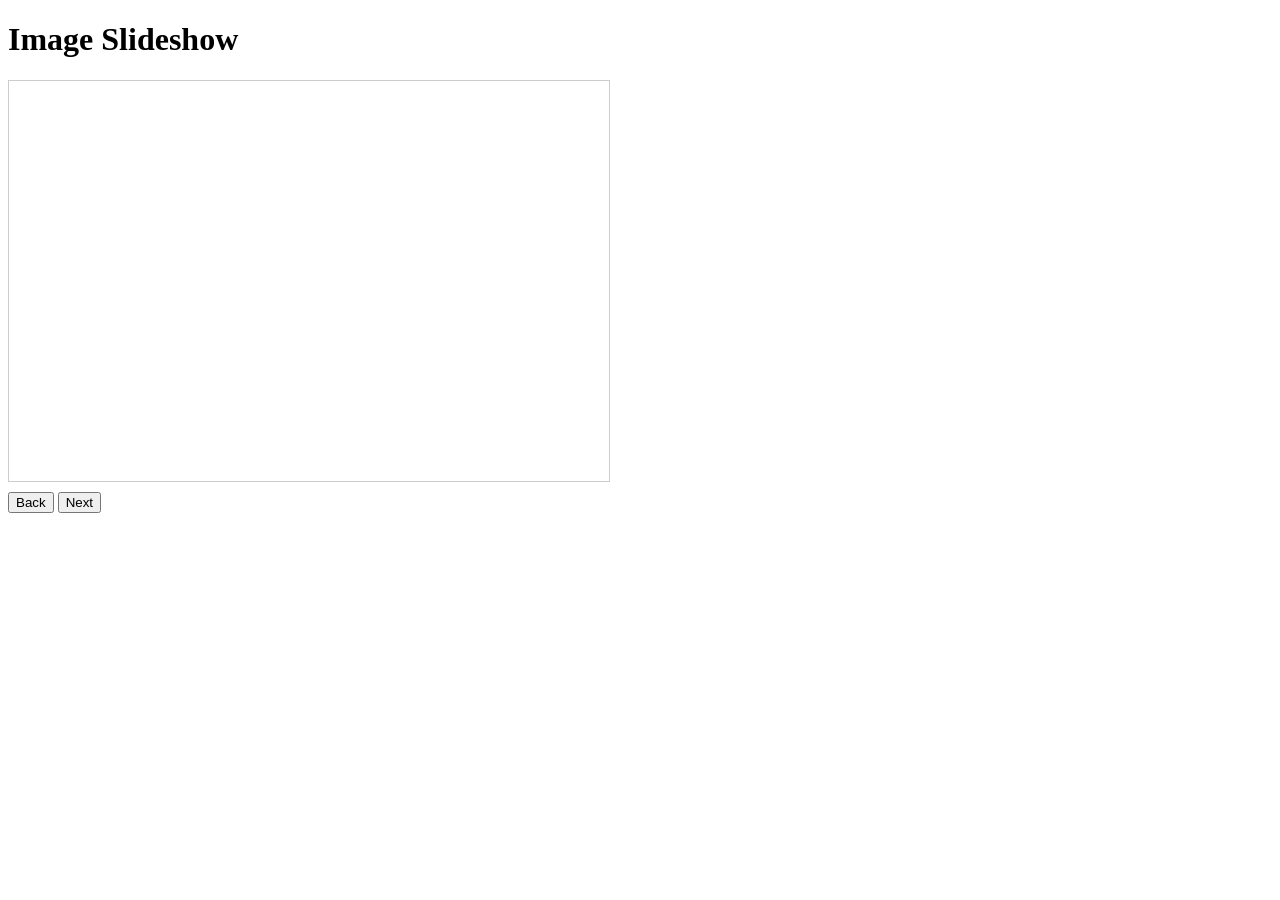
<file: JS.E_Assignment04/ex1_task1/index.html>
<!DOCTYPE html>
<html lang="en">

<head>
    <meta charset="UTF-8">
    <meta name="viewport" content="width=device-width, initial-scale=1.0">
    <title>ex1_task2</title>
    <style>
        #imageContainer {
            width: 600px;
            height: 400px;
            border: 1px solid #ccc;
            margin-bottom: 10px;
        }

        #imageContainer img {
            width: 100%;
            height: 100%;
            object-fit: contain;
        }
    </style>
</head>

<body>
    <h1>Image Slideshow</h1>

    <div id="imageContainer"></div>

    <button id="backBtn">Back</button>
    <button id="nextBtn">Next</button>

    <script>
        const images = [
            'https://img.pokemondb.net/artwork/large/pikachu.jpg',
            'https://img.pokemondb.net/artwork/large/bulbasaur.jpg',
            'https://img.pokemondb.net/artwork/large/charmander.jpg',
            'https://img.pokemondb.net/artwork/large/squirtle.jpg',
            'https://img.pokemondb.net/artwork/large/eevee.jpg',
            'https://img.pokemondb.net/artwork/large/vaporeon.jpg'
        ];
        let index = 0;
    </script>

    <script src="main.js"></script>
</body>

</html>
</file>
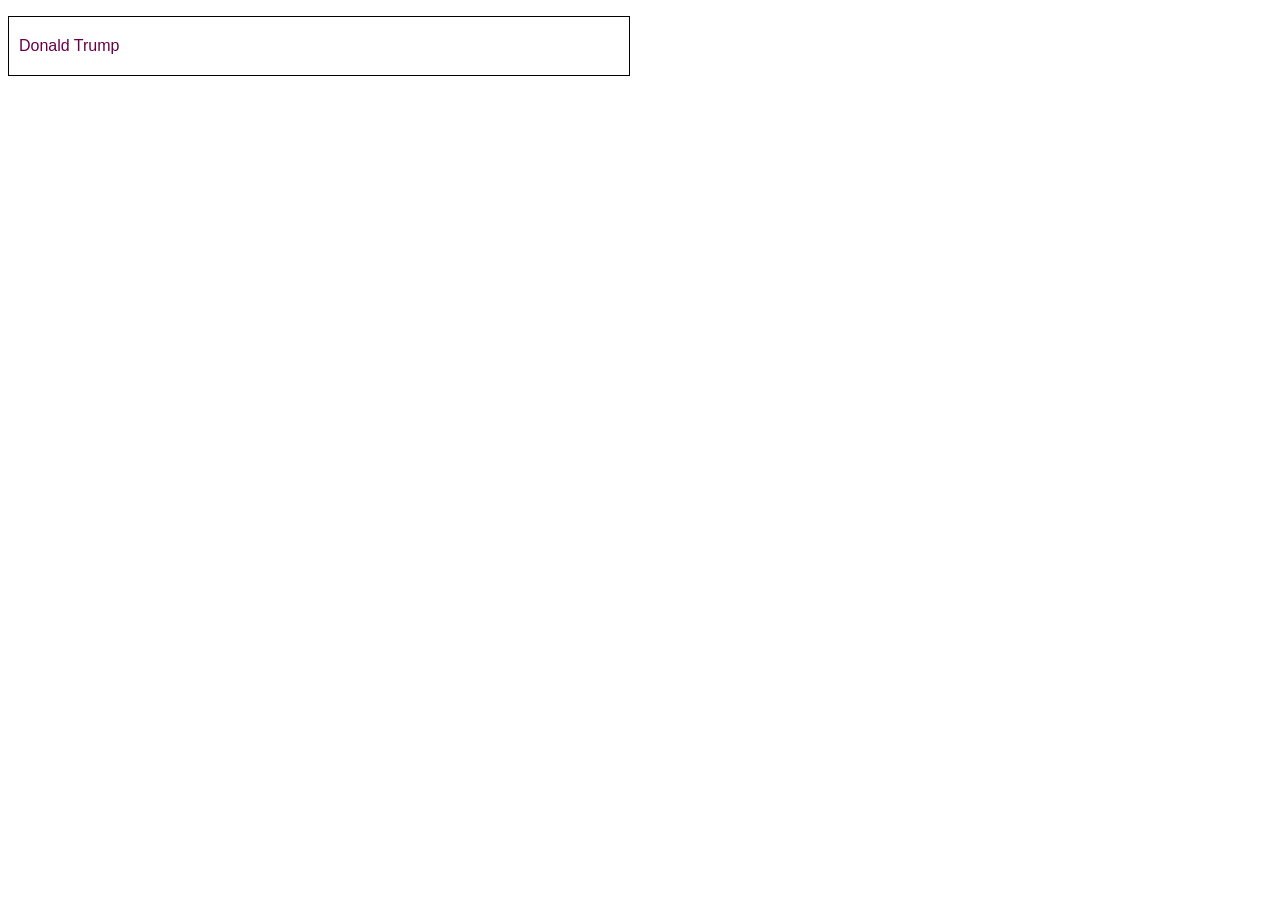
<file: JS.E_Assignment04/ex2_task3/index.html>
<!DOCTYPE html>
<html lang="vi">

<head>
    <meta charset="UTF-8">
    <title>ex2_task3</title>
    <style>
        #para {
            display: block;
            max-width: 600px;
            border: 1px solid black;
            color: #670046;
            font-family: Arial, sans-serif;
            padding: 20px 10px;
        }
    </style>
</head>

<body>
    <p id="para"></p>
    <script src="main.js"></script>
</body>

</html>
</file>
<file: style.css>
* {
           box-sizing: border-box;
           margin: 0;
           padding: 0;
       }

       body {
           font-family: Arial, Helvetica, sans-serif;
           background-color: #ffffff;
           color: #111111;
           line-height: 1.6;
           padding: 60px 20px;
       }

       .container {
           max-width: 800px;
           margin: 0 auto;
       }

       header {
           margin-bottom: 40px;
       }

       header h1 {
           font-size: 1.8rem;
           font-weight: 700;
           letter-spacing: -0.5px;
           margin-bottom: 8px;
       }

       header p {
           color: #666666;
           font-size: 0.95rem;
       }

       .section-title {
           font-size: 1rem;
           font-weight: 700;
           text-transform: uppercase;
           letter-spacing: 1px;
           color: #888888;
           margin-top: 35px;
           margin-bottom: 20px;
       }

       .empty-state {
           color: #888888;
           font-size: 0.8rem;
           font-style: italic;
           padding-left: 4px;
       }

       .grid {
           display: grid;
           grid-template-columns: repeat(3, 1fr);
           gap: 20px;
       }

       .separator {
           border: 0;
           border-top: 1px solid #eaeaea;
           margin: 20px 0;
       }

       .card {
           background-color: #ffffff;
           border: 2px solid #c9c9c9;
           border-radius: 6px;
           padding: 24px;
           display: flex;
           flex-direction: column;
           justify-content: space-between;
           transition: border-color 0.2s ease;
       }

       .card:hover {
           border-color: #636363;
       }

       .card h3 {
           font-size: 1.1rem;
           font-weight: 600;
           margin-bottom: 20px;
           color: #111111;
       }

       .card-links {
           display: flex;
           gap: 12px;
       }

       .card-links a {
           display: inline-block;
           text-align: center;
           text-decoration: none;
           color: #111111;
           border: 1px solid #424242;
           padding: 8px 16px;
           font-size: 0.8rem;
           font-weight: 500;
           border-radius: 4px;
           transition: background-color 0.2s ease, color 0.2s ease;
       }

       .card-links a:hover {
           background-color: #111111;
           color: #ffffff;
       }

       footer {
           margin-top: 60px;
           border-top: 1px solid #eaeaea;
           padding-top: 20px;
           font-size: 0.8rem;
           color: #888888;
       }

       @media (max-width: 768px) {
           .grid {
               grid-template-columns: 1fr;
           }
       }
</file>
<file: JS.A_Practise/style.css>
:root {
    --primary-color: #3366cc;
    --bg-color: #f8f9fa;
    --text-main: #202122;
    --text-muted: #54595d;
    --border-color: #a2a9b1;
    --card-bg: #ffffff;
    --radius: 8px;
}

* {
    box-sizing: border-box;
    margin: 0;
    padding: 0;
}

body {
    font-family: Arial, Helvetica, sans-serif;
    background-color: var(--bg-color);
    color: var(--text-main);
    line-height: 1.6;
}

.container {
    max-width: 1200px;
    margin: 0 auto;
    padding: 2rem 1rem;
}

header {
    text-align: center;
    margin-bottom: 3rem;
}

h1 {
    font-family: "Georgia", serif;
    font-size: 2.5rem;
    margin-bottom: 1.5rem;
}

#search-form {
    display: flex;
    justify-content: center;
    max-width: 600px;
    margin: 0 auto;
    gap: 10px;
}

.search-wrapper {
    position: relative;
    flex: 1;
}

#search-input {
    width: 100%;
    padding: 12px 16px;
    font-size: 1rem;
    border: 1px solid var(--border-color);
    border-radius: var(--radius);
    outline: none;
    transition: border-color 0.2s, box-shadow 0.2s;
}

#search-input:focus {
    border-color: var(--primary-color);
    box-shadow: 0 0 0 2px rgba(51, 102, 204, 0.2);
}

button {
    padding: 12px 24px;
    background-color: var(--primary-color);
    color: white;
    border: none;
    border-radius: var(--radius);
    font-size: 1rem;
    cursor: pointer;
    transition: background-color 0.2s;
}

button:hover {
    background-color: #274e9c;
}

.suggestions-box {
    position: absolute;
    top: 100%;
    left: 0;
    right: 0;
    background: white;
    border: 1px solid var(--border-color);
    border-top: none;
    border-radius: 0 0 var(--radius) var(--radius);
    box-shadow: 0 4px 6px rgba(0, 0, 0, 0.1);
    z-index: 10;
    max-height: 300px;
    overflow-y: auto;
}

.suggestions-box:empty {
    display: none;
}

.suggestion-item {
    padding: 10px 16px;
    cursor: pointer;
    border-bottom: 1px solid #eee;
    text-align: left;
}

.suggestion-item:last-child {
    border-bottom: none;
}

.suggestion-item:hover {
    background-color: #f1f3f4;
}

.grid-layout {
    display: grid;
    grid-template-columns: repeat(auto-fill, minmax(280px, 1fr));
    gap: 1.5rem;
}

.card {
    background: var(--card-bg);
    border: 1px solid #eaecf0;
    border-radius: var(--radius);
    padding: 1.5rem;
    cursor: pointer;
    transition: transform 0.2s, box-shadow 0.2s;
    display: flex;
    flex-direction: column;
}

.card:hover {
    transform: translateY(-4px);
    box-shadow: 0 6px 12px rgba(0, 0, 0, 0.1);
}

.card img {
    width: 100%;
    height: 160px;
    object-fit: cover;
    border-radius: 4px;
    margin-bottom: 1rem;
}

.card h3 {
    color: var(--text-main);
    margin-bottom: 0.5rem;
    font-size: 1.25rem;
}

.card p {
    color: var(--text-muted);
    font-size: 0.95rem;
    display: -webkit-box;
    -webkit-line-clamp: 3;
    line-clamp: 3;
    -webkit-box-orient: vertical;
    overflow: hidden;
}

#article-view {
    background: var(--card-bg);
    padding: 2rem;
    border-radius: var(--radius);
    box-shadow: 0 2px 4px rgba(0, 0, 0, 0.05);
}

#back-button {
    background-color: transparent;
    color: var(--primary-color);
    border: 1px solid var(--primary-color);
    margin-bottom: 2rem;
}

#back-button:hover {
    background-color: #f1f5f9;
}

.article-header {
    margin-bottom: 2rem;
}

.article-image {
    max-width: 100%;
    height: auto;
    border-radius: 8px;
    margin-bottom: 2rem;
}

.read-more-btn {
    display: inline-block;
    margin-top: 1.5rem;
    padding: 10px 20px;
    background-color: var(--primary-color);
    color: white;
    text-decoration: none;
    border-radius: var(--radius);
    transition: background-color 0.2s;
}

.read-more-btn:hover {
    background-color: #274e9c;
}

.hidden {
    display: none !important;
}

.error {
    color: #d33;
    text-align: center;
    padding: 2rem;
    font-weight: bold;
    grid-column: 1 / -1;
}

.spinner {
    text-align: center;
    padding: 3rem;
    font-size: 1.2rem;
    color: var(--text-muted);
    grid-column: 1 / -1;
}

.spinner::after {
    content: "";
    display: inline-block;
    width: 24px;
    height: 24px;
    margin-left: 10px;
    border: 3px solid #ccc;
    border-top-color: var(--primary-color);
    border-radius: 50%;
    animation: spin 1s linear infinite;
    vertical-align: middle;
}

@keyframes spin {
    to {
        transform: rotate(360deg);
    }
}

@media (max-width: 600px) {
    #search-form {
        flex-direction: column;
    }

    button {
        width: 100%;
    }

    h1 {
        font-size: 2rem;
    }
}
</file>
<file: CSS-E.Exams.Opt1/Bootstrap_vers/style.css>
:root {
    --primary: #ffc800;
    --primary-hover: #d9aa00;
    --dark: #212529;
    --white: #ffffff;
    --muted: #6c757d;
    --text-dark: #333333;

    --font-heading: 'Montserrat', -apple-system, BlinkMacSystemFont, 'Segoe UI', Roboto, 'Helvetica Neue', Arial, sans-serif;
    --font-serif: 'Droid Serif', -apple-system, BlinkMacSystemFont, 'Segoe UI', Roboto, 'Helvetica Neue', Arial, sans-serif;
    --font-sans: 'Roboto Slab', -apple-system, BlinkMacSystemFont, 'Segoe UI', Roboto, 'Helvetica Neue', Arial, sans-serif;

    --transition: all 0.3s ease-in-out;
}

body {
    font-family: var(--font-sans);
    color: var(--text-dark);
}

h1,
h2,
h3,
h4,
h5,
h6 {
    font-family: var(--font-heading);
}

.bg-light {
    background-color: #f8f9fa !important;
}

.bg-light-gray {
    background-color: #f3f4f6 !important;
}

.page-section {
    padding: 6rem 0;
}

.section-heading {
    font-size: 2.5rem;
    margin-top: 0;
    margin-bottom: 1rem;
    letter-spacing: -1px;
}

.section-subheading {
    font-size: 1rem;
    font-family: var(--font-serif);
    font-style: italic;
    font-weight: 400;
    margin-bottom: 4rem;
}

#mainNav {
    padding-top: 25px;
    padding-bottom: 25px;
    transition: padding-top 0.3s, background-color 0.3s;
    background-color: transparent;
}

#mainNav .navbar-brand img {
    height: 60px;
    display: block;
}

#mainNav .navbar-nav .nav-item .nav-link {
    font-family: var(--font-heading);
    font-size: 0.95rem;
    color: var(--white);
    letter-spacing: 0.0625em;
    font-weight: 400;
    transition: color 0.15s ease-in-out;
}

#mainNav .navbar-nav .nav-item .nav-link:hover,
#mainNav .navbar-nav .nav-item .nav-link.active {
    color: var(--primary) !important;
}

#mainNav .navbar-toggler {
    padding: 0.5rem 0.75rem;
    font-size: 0.85rem;
    font-family: var(--font-heading);
    text-transform: uppercase;
    font-weight: 700;
    color: var(--white) !important;
    background-color: var(--primary) !important;
    border: 1px solid var(--primary) !important;
    border-radius: 0.25rem;
    outline: none;
    box-shadow: none;
}

#mainNav .navbar-toggler:hover,
#mainNav .navbar-toggler:focus {
    background-color: var(--primary-hover) !important;
    border-color: var(--primary-hover) !important;
}

#mainNav.navbar-shrink {
    padding-top: 10px;
    padding-bottom: 10px;
    background-color: var(--dark) !important;
    box-shadow: 0 4px 15px rgba(0, 0, 0, 0.1);
}

#mainNav.navbar-shrink .nav-link {
    color: var(--white) !important;
}

@media (max-width: 991.98px) {
    #mainNav {
        background-color: var(--dark) !important;
        padding-top: 15px;
        padding-bottom: 15px;
    }

    #mainNav .navbar-collapse {
        background-color: var(--dark);
        border-radius: 4px;
        padding: 15px 20px;
        margin-top: 15px;
    }
}

.masthead {
    padding-top: 15rem;
    padding-bottom: 12rem;
    background-image: linear-gradient(rgba(0, 0, 0, 0.5), rgba(0, 0, 0, 0.5)), url('../resources/header-bg.jpg');
    background-repeat: no-repeat;
    background-attachment: scroll;
    background-position: center center;
    background-size: cover;
    min-height: 100vh;
}

.masthead-subheading {
    font-family: var(--font-serif);
    font-size: 2.25rem;
    font-style: italic;
    line-height: 2.25rem;
    margin-bottom: 2rem;
}

.masthead-heading {
    font-size: 4.5rem;
    font-weight: 700;
    line-height: 4.5rem;
    margin-bottom: 4rem;
    font-family: var(--font-heading);
}

@media (max-width: 767.98px) {
    .masthead {
        padding-top: 12rem;
        padding-bottom: 9rem;
    }

    .masthead-heading {
        font-size: 2.25rem;
        line-height: 2.25rem;
        margin-bottom: 2rem;
    }

    .masthead-subheading {
        font-size: 1.25rem;
        line-height: 1.25rem;
        margin-bottom: 1.5rem;
    }
}

.btn-primary {
    color: var(--dark);
    background-color: var(--primary);
    border-color: var(--primary);
}

.btn-primary:hover,
.btn-primary:focus,
.btn-primary:active {
    color: var(--white) !important;
    background-color: var(--primary-hover) !important;
    border-color: var(--primary-hover) !important;
}

.btn-xl {
    padding: 1.25rem 2.5rem;
    font-size: 1.125rem;
    border-radius: 0.5rem;
}

.text-primary {
    color: var(--primary) !important;
}

.portfolio-item {
    position: relative;
    box-shadow: 0 4px 10px rgba(0, 0, 0, 0.05);
    border-radius: 4px;
    overflow: hidden;
    transition: var(--transition);
}

.portfolio-link {
    display: block;
    position: relative;
}

.portfolio-link img {
    transition: transform 0.5s ease;
}

.portfolio-item:hover .portfolio-link img {
    transform: scale(1.05);
}

.portfolio-hover {
    display: flex;
    flex-direction: column;
    justify-content: center;
    align-items: center;
    position: absolute;
    top: 0;
    left: 0;
    width: 100%;
    height: 100%;
    background-color: rgba(255, 200, 0, 0.9);
    opacity: 0;
    z-index: 1;
    transition: var(--transition);
}

.portfolio-hover:hover {
    opacity: 1;
}

.portfolio-hover-content {
    color: var(--white);
}

.portfolio-caption-heading {
    font-family: var(--font-heading);
}

.portfolio-caption-subheading {
    font-family: var(--font-serif);
    font-style: italic;
}

.team-member img {
    border: 7px solid rgba(0, 0, 0, 0.05);
    width: 220px;
    height: 220px;
    object-fit: cover;
}

.btn-social {
    display: inline-flex;
    height: 2.5rem;
    width: 2.5rem;
    align-items: center;
    justify-content: center;
    border-radius: 100%;
    transition: var(--transition);
}

.btn-social:hover {
    background-color: var(--primary) !important;
    border-color: var(--primary) !important;
    color: var(--dark) !important;
    transform: translateY(-3px);
}

.large {
    font-size: 1.15rem;
    font-family: var(--font-serif);
    line-height: 1.8;
}

.partner-logos {
    padding: 3rem 0;
    border-top: 1px solid #f1f1f1;
    border-bottom: 1px solid #f1f1f1;
    background-color: var(--white);
}

.img-brand {
    height: 50px;
    width: auto;
    object-fit: contain;
    filter: grayscale(100%);
    opacity: 0.6;
    transition: var(--transition);
}

.img-brand:hover {
    filter: grayscale(0%);
    opacity: 1;
}

.footer {
    background-color: var(--white);
    border-top: 1px solid #ececec;
    padding: 5px 0;
}

.footer-copyright {
    font-family: var(--font-heading);
    font-size: 0.9rem;
    color: var(--text-dark);
}

.footer-links a {
    color: var(--dark);
    font-family: var(--font-heading);
    font-size: 0.9rem;
    transition: color 0.15s ease-in-out;
}

.footer-links a:hover {
    color: var(--primary) !important;
}
</file>
<file: CSS-E.Exams.Opt1/Vanilla_vers/style.css>
:root {
    
    --white: #ffffff;
    --dark: #212529;
    --light: #f8f9fa;
    --muted: #6c757d;
    --text-dark: #333333;
    --font-heading: 'Montserrat', -apple-system, BlinkMacSystemFont, 'Segoe UI', Roboto, 'Helvetica Neue', Arial, sans-serif;
    --font-serif: 'Droid Serif', -apple-system, BlinkMacSystemFont, 'Segoe UI', Roboto, 'Helvetica Neue', Arial, sans-serif;
    --font-sans: 'Roboto Slab', -apple-system, BlinkMacSystemFont, 'Segoe UI', Roboto, 'Helvetica Neue', Arial, sans-serif;

    
    --primary: #ffc800;
    --primary-hover: #d9aa00;
    --dark-hover: #1c1f23;
    --transition: all 0.3s ease-in-out;
}

* {
    box-sizing: border-box;
    margin: 0;
    padding: 0;
}

html {
    scroll-behavior: smooth;
}

body {
    font-family: var(--font-sans);
    font-size: 1rem;
    font-weight: 400;
    line-height: 1.75;
    color: var(--text-dark);
    background-color: var(--white);
    -webkit-tap-highlight-color: transparent;
}

h1,
h2,
h3,
h4,
h5,
h6 {
    font-family: var(--font-heading);
    font-weight: 700;
    line-height: 1.2;
}

.text-uppercase {
    text-transform: uppercase;
}

.text-center {
    text-align: center;
}

.text-muted {
    color: var(--muted) !important;
}

.text-muted-white {
    color: rgba(255, 255, 255, 0.7) !important;
}

.bg-light {
    background-color: var(--light) !important;
}

.bg-light-gray {
    background-color: #f3f4f6 !important;
}

.container {
    width: 100%;
    max-width: 1200px;
    margin-right: auto;
    margin-left: auto;
    padding-right: 25px;
    padding-left: 25px;
}

.btn {
    display: inline-block;
    font-family: var(--font-heading);
    font-weight: 700;
    text-align: center;
    text-transform: uppercase;
    vertical-align: middle;
    user-select: none;
    background-color: transparent;
    border: 1px solid transparent;
    padding: 0.375rem 0.75rem;
    font-size: 1rem;
    line-height: 1.5;
    border-radius: 0.25rem;
    transition: var(--transition);
    cursor: pointer;
    text-decoration: none;
}

.btn-primary {
    color: var(--dark);
    background-color: var(--primary);
    border-color: var(--primary);
}

.btn-primary:hover,
.btn-primary:focus {
    color: var(--white);
    background-color: var(--primary-hover);
    border-color: var(--primary-hover);
}

.btn-xl {
    padding: 1.25rem 2.5rem;
    font-size: 1.125rem;
    border-radius: 0.5rem;
}

.navbar {
    
    position: fixed;
    top: 0;
    right: 0;
    left: 0;
    z-index: 1030;
    padding-top: 25px;
    padding-bottom: 25px;

    
    transition: padding-top 0.3s, background-color 0.3s;
}

.navbar .container {
    display: flex;
    align-items: center;
    justify-content: space-between;
}

.navbar-brand img {
    height: 60px;
    display: block;
}

.navbar-toggler {
    padding: 0.5rem 0.75rem;
    font-size: 0.85rem;
    font-family: var(--font-heading);
    text-transform: uppercase;
    font-weight: 700;
    color: var(--white);
    background-color: var(--primary);
    border: 1px solid var(--primary);
    border-radius: 0.25rem;
    cursor: pointer;
    display: none;
    align-items: center;
    gap: 8px;
    outline: none;
}

.navbar-nav {
    display: flex;
    list-style: none;
    gap: 20px;
}

.nav-link {
    font-family: var(--font-heading);
    font-size: 0.95rem;
    color: var(--white);
    letter-spacing: 0.0625em;
    text-decoration: none;
    text-transform: uppercase;
    font-weight: 400;
    padding: 10px 0;
    transition: color 0.15s ease-in-out;
}

.nav-link:hover,
.nav-link.active {
    color: var(--primary) !important;
}

.navbar.navbar-shrink {
    padding-top: 10px;
    padding-bottom: 10px;
    background-color: var(--dark);
    box-shadow: 0 4px 15px rgba(0, 0, 0, 0.1);
}

.navbar.navbar-shrink .nav-link {
    color: var(--white);
}

.masthead {
    padding-top: 15rem;
    padding-bottom: 12rem;
    text-align: center;
    color: var(--white);
    background-image: linear-gradient(rgba(0, 0, 0, 0.5), rgba(0, 0, 0, 0.5)), url('../resources/header-bg.jpg');
    background-repeat: no-repeat;
    background-attachment: scroll;
    background-position: center center;
    background-size: cover;
    min-height: 100vh;
}

.masthead-subheading {
    font-family: var(--font-serif);
    font-size: 2.25rem;
    font-style: italic;
    line-height: 2.25rem;
    margin-bottom: 2rem;
}

.masthead-heading {
    font-size: 4.5rem;
    font-weight: 700;
    line-height: 4.5rem;
    margin-bottom: 4rem;
    font-family: var(--font-heading);
}

.page-section {
    padding: 6rem 0;
}

.section-heading {
    font-size: 2.5rem;
    margin-top: 0;
    margin-bottom: 1rem;
    letter-spacing: -1px;
}

.section-subheading {
    font-size: 1rem;
    font-family: var(--font-serif);
    font-style: italic;
    font-weight: 400;
    margin-bottom: 4rem;
}

.services-flex {
    display: flex;
    flex-wrap: wrap;
    justify-content: space-around;
    gap: 30px;
}

.service-item {
    flex: 1 1 300px;
    max-width: 380px;
    padding: 0 15px;
    transition: var(--transition);
}

.fa-stack {
    display: inline-block;
    height: 2em;
    line-height: 2em;
    position: relative;
    vertical-align: middle;
    width: 2.5em;
    margin-bottom: 20px;
}

.fa-stack-2x {
    font-size: 2em;
}

.fa-stack-1x {
    line-height: inherit;
}

.text-primary {
    color: var(--primary) !important;
}

.fa-inverse {
    color: var(--white) !important;
}

.my-3 {
    margin-top: 1rem !important;
    margin-bottom: 1rem !important;
}

.portfolio-grid {
    display: grid;
    grid-template-columns: repeat(3, 1fr);
    gap: 30px;
}

.portfolio-item {
    
    background-color: var(--white);
    position: relative;

    
    box-shadow: 0 4px 10px rgba(0, 0, 0, 0.05);
    border-radius: 4px;
    overflow: hidden;
    transition: var(--transition);
}

.portfolio-link {
    display: block;
    position: relative;
}

.portfolio-link img {
    width: 100%;
    height: auto;
    display: block;
    object-fit: cover;
    transition: transform 0.5s ease;
}

.portfolio-item:hover .portfolio-link img {
    transform: scale(1.05);
}

.portfolio-hover {
    display: flex;
    flex-direction: column;
    justify-content: center;
    align-items: center;
    position: absolute;
    width: 100%;
    height: 100%;
    background-color: rgba(255, 200, 0, 0.9);
    opacity: 0;
    z-index: 1;
    transition: var(--transition);
}

.portfolio-hover:hover {
    opacity: 1;
}

.portfolio-hover-content {
    color: var(--white);
    font-size: 1.25rem;
}

.portfolio-caption {
    padding: 1.5rem;
    text-align: center;
}

.portfolio-caption-heading {
    font-size: 1.5rem;
    font-family: var(--font-heading);
    font-weight: 700;
    margin-bottom: 0.25rem;
}

.portfolio-caption-subheading {
    font-family: var(--font-serif);
    font-style: italic;
    font-size: 1rem;
}

.team-grid {
    display: grid;
    grid-template-columns: repeat(3, 1fr);
    gap: 40px;
    margin-bottom: 50px;
}

.team-member {
    padding: 15px;
}

.rounded-circle {
    border-radius: 50% !important;
    border: 7px solid rgba(0, 0, 0, 0.05);
    width: 220px;
    height: 220px;
    object-fit: cover;
}

.mx-auto {
    margin-right: auto !important;
    margin-left: auto !important;
    display: block;
}

.team-member h4 {
    margin-top: 25px;
    margin-bottom: 5px;
    font-size: 1.5rem;
}

.team-member p {
    margin-bottom: 20px;
}

.btn-social {
    display: inline-flex;
    height: 2.5rem;
    width: 2.5rem;
    align-items: center;
    justify-content: center;
    border-radius: 100%;
    background-color: var(--dark);
    color: var(--white);
    transition: var(--transition);
    text-decoration: none;
    border: none;
}

.btn-social:hover {
    background-color: var(--primary);
    color: var(--dark);
    transform: translateY(-3px);
}

.mx-2 {
    margin-left: 0.5rem !important;
    margin-right: 0.5rem !important;
}

.large {
    font-size: 1.15rem;
    font-family: var(--font-serif);
    line-height: 1.8;
}

.partner-logos {
    padding: 3rem 0;
    border-top: 1px solid #f1f1f1;
    border-bottom: 1px solid #f1f1f1;
}

.logo-flex {
    display: flex;
    justify-content: space-around;
    align-items: center;
    flex-wrap: wrap;
    gap: 30px;
}

.img-brand {
    
    height: 50px;
    width: auto;
    object-fit: contain;

    
    filter: grayscale(100%);
    opacity: 0.6;
    transition: var(--transition);
}

.img-brand:hover {
    filter: grayscale(0%);
    opacity: 1;
}


.footer {
    background-color: var(--white);
    border-top: 1px solid #ececec;
    padding: 5px 0;
}

.footer-grid {
    display: grid;
    grid-template-columns: 1fr auto 1fr;
    align-items: center;
    justify-content: space-between;
}

.footer-copyright {
    font-family: var(--font-heading);
    font-size: 0.9rem;
    color: var(--text-dark);
}

.footer-links {
    text-align: right;
}

.footer-links a {
    color: var(--dark);
    font-family: var(--font-heading);
    font-size: 0.9rem;
    margin-left: 15px;
    text-decoration: none;
}

.footer-links a:hover {
    color: var(--primary);
}

@media (max-width: 992px) {
    .navbar {
        background-color: var(--dark);
        padding-top: 15px;
        padding-bottom: 15px;
    }

    .navbar-toggler {
        display: flex;
    }

    .navbar-collapse {
        display: none;
        position: absolute;
        top: 100%;
        right: 5%;
        width: 200px;
        background-color: var(--dark);
        border-radius: 4px;
        box-shadow: 0 4px 10px rgba(0, 0, 0, 0.2);
        padding: 15px 20px;
        z-index: 1000;
    }

    .navbar-collapse.show {
        display: block;
    }

    .navbar-nav {
        flex-direction: column;
        gap: 10px;
        align-items: flex-end;
        text-align: right;
    }

    .nav-link {
        padding: 6px 0;
        display: inline-block;
        width: 100%;
    }

    .masthead-heading {
        font-size: 3.5rem;
        line-height: 3.5rem;
        margin-bottom: 3rem;
    }

    .masthead-subheading {
        font-size: 1.75rem;
        line-height: 1.75rem;
    }

    .portfolio-grid {
        grid-template-columns: repeat(2, 1fr);
    }

    .team-grid {
        grid-template-columns: repeat(2, 1fr);
    }

    .footer-grid {
        grid-template-columns: 1fr;
        gap: 20px;
        text-align: center;
    }

    .footer-links {
        text-align: center;
    }

    .footer-links a {
        margin: 0 10px;
    }
}

@media (max-width: 768px) {
    .masthead {
        padding-top: 12rem;
        padding-bottom: 9rem;
    }

    .masthead-heading {
        font-size: 2.25rem;
        line-height: 2.25rem;
        margin-bottom: 2rem;
    }

    .masthead-subheading {
        font-size: 1.25rem;
        line-height: 1.25rem;
        margin-bottom: 1.5rem;
    }

    .portfolio-grid {
        grid-template-columns: 1fr;
    }

    .team-grid {
        grid-template-columns: 1fr;
    }


    .page-section {
        padding: 4rem 0;
    }
}
</file>
